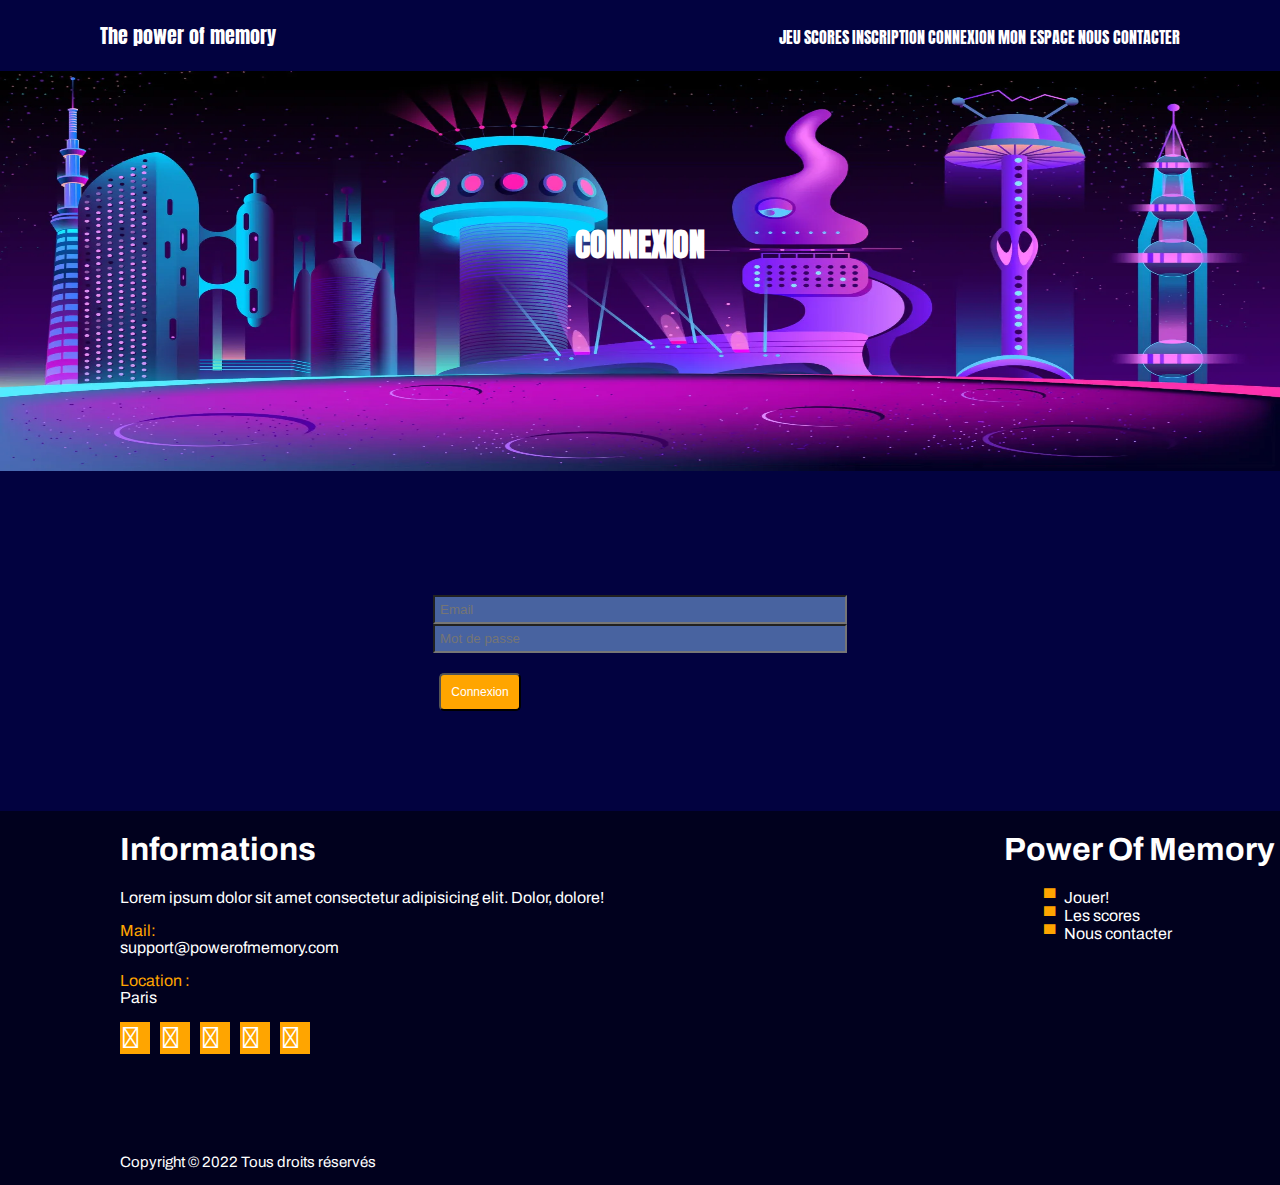
<file: connexion.html>
<!DOCTYPE html>
<html lang="fr">

<head>
    <meta charset="UTF-8">
    <meta http-equiv="X-UA-Compatible" content="IE=edge">
    <meta name="viewport" content="width=device-width, initial-scale=1.0">

    <link rel="stylesheet" href="https://cdn.jsdelivr.net/npm/@fortawesome/fontawesome-free@6.1.1/css/all.min.css" integrity="sha384-DyZ88mC6Up2uqS4h/KRgHuoeGwBcD4Ng9SiP4dIRy0EXTlnuz47vAwmeGwVChigm" crossorigin="anonymous"/>
    <link rel = "stylesheet" href="connexion.css">


    <!-- importation font family "Anton"-->
    <link rel="preconnect" href="https://fonts.googleapis.com"> 
    <link rel="preconnect" href="https://fonts.gstatic.com" crossorigin> 
    <link href="https://fonts.googleapis.com/css2?family=Anton&display=swap" rel="stylesheet">

    <!-- ilmportation font family "Archivo"-->
    <link rel="preconnect" href="https://fonts.googleapis.com"> 
    <link rel="preconnect" href="https://fonts.gstatic.com" crossorigin> 
    <link href="https://fonts.googleapis.com/css2?family=Archivo:wght@300&display=swap" rel="stylesheet">

    <!-- importation icones-->
    <link rel="stylesheet" href="https://cdnjs.cloudflare.com/ajax/libs/font-awesome/6.2.0/css/all.min.css" integrity="sha512-xh6O/CkQoPOWDdYTDqeRdPCVd1SpvCA9XXcUnZS2FmJNp1coAFzvtCN9BmamE+4aHK8yyUHUSCcJHgXloTyT2A==" crossorigin="anonymous" referrerpolicy="no-referrer" />


    <link rel="stylesheet" href="https://cdnjs.cloudflare.com/ajax/libs/font-awesome/5.13.1/css/all.min.css"/>
    
    <title>Document</title>
</head>

<body>
<body class = "body2">
<header>
    <nav>
        <p class="power"><a href="doc.html" class="connexion"> The power of memory</a></p>
        <p class = "pad"><a href="jeu.html" class="connexion"> JEU</a></p>
        <p><a href="scores.html" class="connexion"> SCORES</a></p>
        <p><a href="inscription.html" class = "connexion"> INSCRIPTION </a></p>
        <p><a href="connexion.html"  class="connexion"> CONNEXION</a></p>
        <p><a href="myaccount.html" class="connexion"> MON ESPACE </a></p>
        <p class="pad1"><a href="contact.html" class="connexion">NOUS CONTACTER</a></p>
    </nav>
</header>

<div class="inscription">
    <img src="Images/Background/img connexion.webp" alt="contact" class="img_contact">
    <div class="text1">
        <h1>CONNEXION</h1>
    </div>
</div>

<section>
    <div class="formConnexion">
        <form>
            <label for="email">
                <input type="email" id="email" placeholder="Email" class="formConnexion1">
            </label>
        </form>
        <form>
            <label for="password">
                <input type="password" id="password" placeholder="Mot de passe" class="formConnexion2">
            </label>
        </form>
        <button type="submit" class="buttonConnexion">Connexion</button>
</section>

<footer>
    <div class="footer1">
        <h1>Informations</h1>
        <p>Lorem ipsum dolor sit amet consectetur adipisicing elit. Dolor, dolore!</p>
        <p> <div class="orange"> Mail: </div> support@powerofmemory.com</p>
        <p><div class="orange">Location : </div> Paris</p>
            
<div class="icones">
    <div class="icone1">
        <i class="fa-brands fa-facebook"></i>
    </div>
    <div class="icone2">
        <i class="fa-brands fa-twitter"></i>
    </div>
    <div class="icone3">
        <i class="fa-brands fa-google"></i>
    </div>
    <div class="icone4">
        <i class="fa-brands fa-pinterest"></i>
    </div>
    <div class="icone5">
        <i class="fa-brands fa-instagram"></i>
    </div>
</div>

<p class="copyright">Copyright © 2022 Tous droits réservés</p>
</div>
<div class="footer2">
    <h1>Power Of Memory</h1>
    <ul>
        <li>Jouer!</li>
        <li>Les scores</li>
        <li>Nous contacter</li>
        </ul>
</div>
</footer>
</body>
</html>
</file>
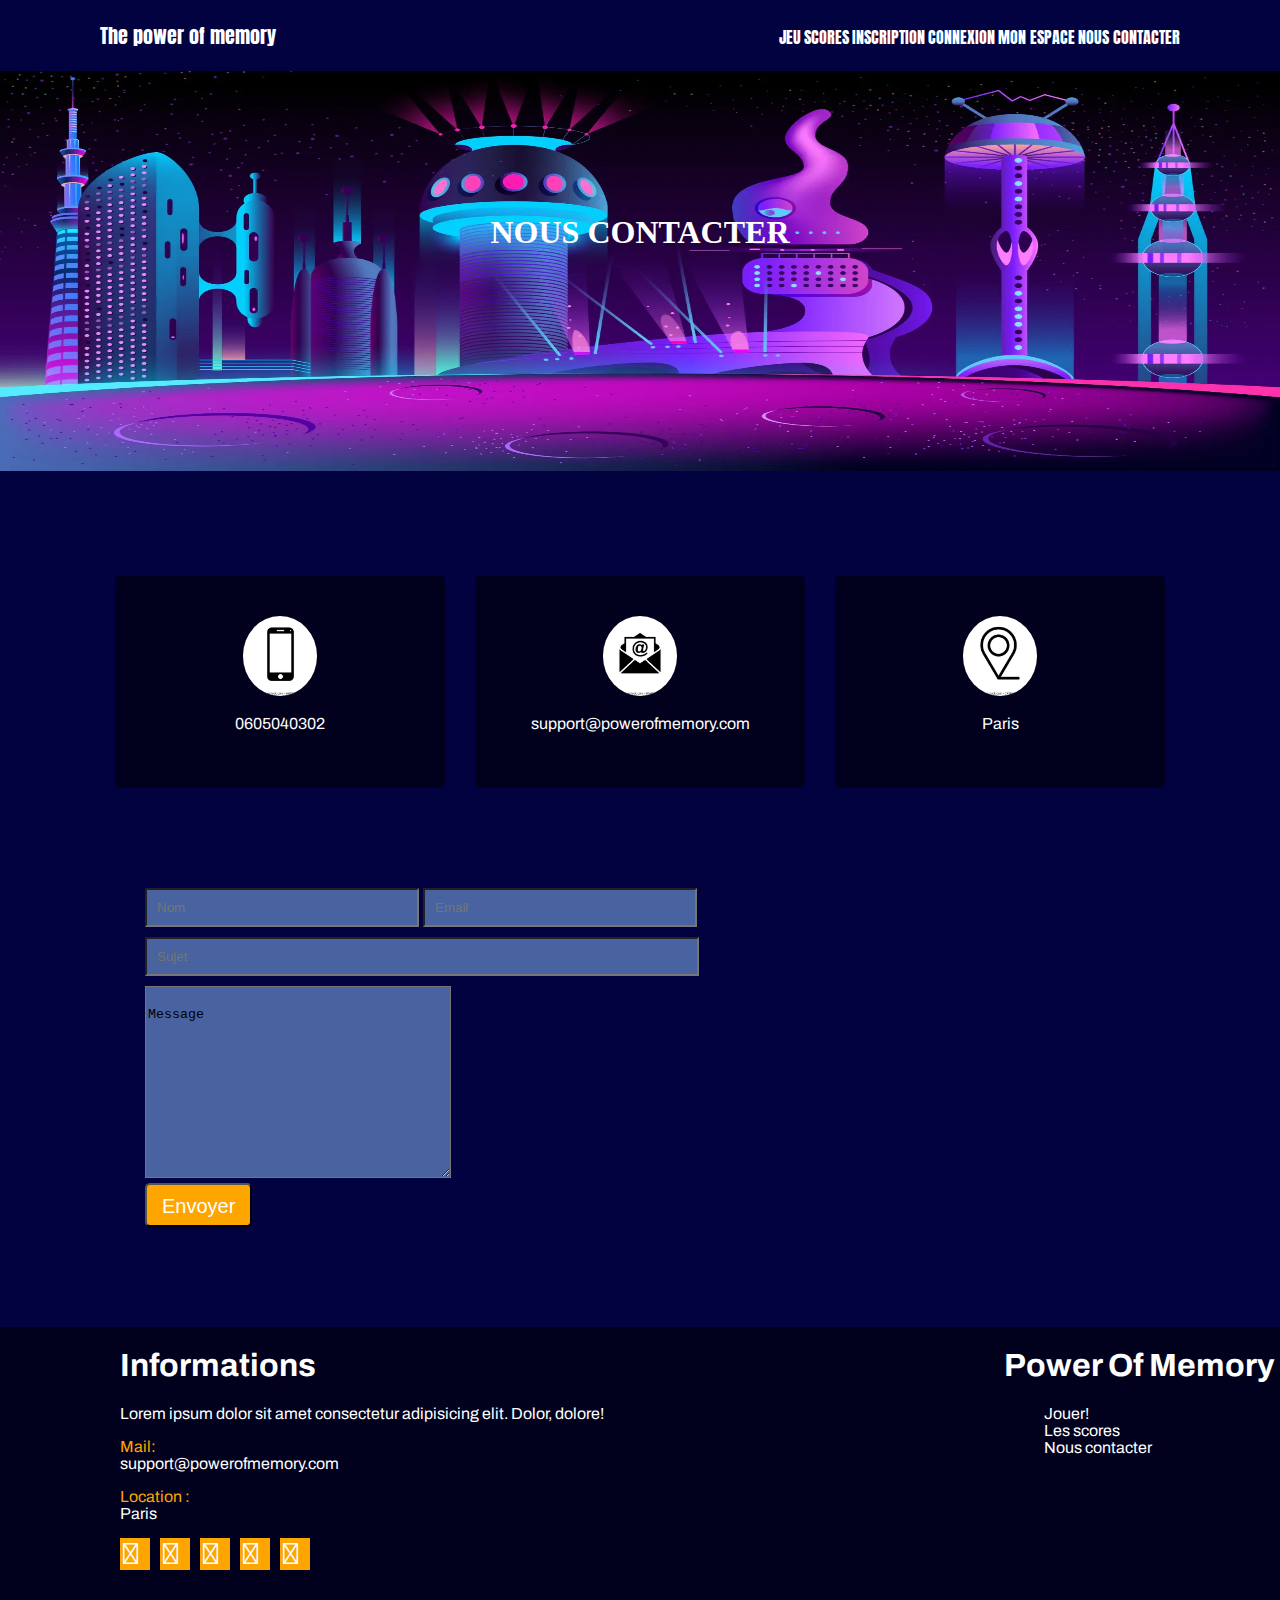
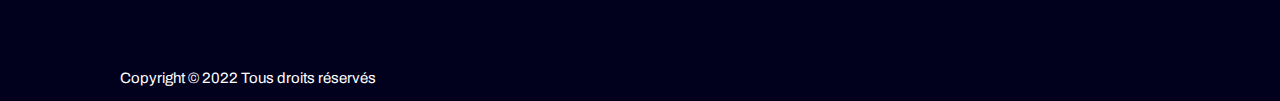
<file: contact.html>
<!DOCTYPE html>
<html lang="fr">

<head>
    <meta charset="UTF-8">
    <meta http-equiv="X-UA-Compatible" content="IE=edge">
    <meta name="viewport" content="width=device-width, initial-scale=1.0">

    <link rel="stylesheet" href="https://cdn.jsdelivr.net/npm/@fortawesome/fontawesome-free@6.1.1/css/all.min.css" integrity="sha384-DyZ88mC6Up2uqS4h/KRgHuoeGwBcD4Ng9SiP4dIRy0EXTlnuz47vAwmeGwVChigm" crossorigin="anonymous"/>
    <link rel = "stylesheet" href="contact.css">


    <!-- importation font family "Anton"-->
    <link rel="preconnect" href="https://fonts.googleapis.com"> 
    <link rel="preconnect" href="https://fonts.gstatic.com" crossorigin> 
    <link href="https://fonts.googleapis.com/css2?family=Anton&display=swap" rel="stylesheet">

    <!-- ilmportation font family "Archivo"-->
    <link rel="preconnect" href="https://fonts.googleapis.com"> 
    <link rel="preconnect" href="https://fonts.gstatic.com" crossorigin> 
    <link href="https://fonts.googleapis.com/css2?family=Archivo:wght@300&display=swap" rel="stylesheet">

    <!-- importation icones-->
    <link rel="stylesheet" href="https://cdnjs.cloudflare.com/ajax/libs/font-awesome/6.2.0/css/all.min.css" integrity="sha512-xh6O/CkQoPOWDdYTDqeRdPCVd1SpvCA9XXcUnZS2FmJNp1coAFzvtCN9BmamE+4aHK8yyUHUSCcJHgXloTyT2A==" crossorigin="anonymous" referrerpolicy="no-referrer" />


    <link rel="stylesheet" href="https://cdnjs.cloudflare.com/ajax/libs/font-awesome/5.13.1/css/all.min.css"/>
    
    <title>Document</title>
</head>

<body>
<body class = "body2">
<header>
    <nav>
        <p class="power"><a href="doc.html" class="connexion"> The power of memory</a></p>
        <p class = "pad"><a href="jeu.html" class="connexion"> JEU</a></p>
        <p><a href="scores.html" class="connexion"> SCORES</a></p>
        <p><a href="inscription.html" class = "connexion"> INSCRIPTION </a></p>
        <p><a href="connexion.html"  class="connexion"> CONNEXION</a></p>
        <p><a href="myaccount.html" class="connexion"> MON ESPACE </a></p>
        <p class="pad1"><a href="contact.html" class="connexion">NOUS CONTACTER</a></p>
    </nav>
</header>

<div class="contact">
    <img src="Images/Background/img connexion.webp" alt="contact" class="img_contact">
    <div class="text">
        <h1>NOUS CONTACTER</h1>
    </div>
</div>



<section class="section6">
    <div class="card4">
        <box-icon type='solid' name='coffee-bean'></box-icon>
        <img src="Images/Logo/logo phone.jpeg" class="radius">
        <p>0605040302</p>
    </div>
    <div class="card5">
        <img src="Images/Logo/logo email.jpeg" class="radius">
        <p>support@powerofmemory.com</p>
    </div>
    <div class="card6">
        <img src="Images/Logo/logo localisation.jpeg"class="radius">
        <p>Paris</p>
    </div>
</section>

<div class="formContact">
    <form>
        <label for="nom">
            <input type="text" id="nom" placeholder="Nom" class="form1">
        </label>
        <label for="email">
            <input type="email" id="email" placeholder="Email" class="form1">
        </label>
    </form>
    <form>
        <label for="sujet">
            <input type="text" id="sujet" placeholder="Sujet"  class="form2">
        </label>
    </form>
    <textarea id="message" name="story"rows="10" cols="45" class="form3">Message</textarea>
</div>
<button type="submit" class="buttonContact">Envoyer</button>

<footer>
    <div class="footer1">
        <h1>Informations</h1>
        <p>Lorem ipsum dolor sit amet consectetur adipisicing elit. Dolor, dolore!</p>
        <p> <div class="orange"> Mail: </div> support@powerofmemory.com</p>
        <p><div class="orange">Location : </div> Paris</p>
            
<div class="icones">
    <div class="icone1">
        <i class="fa-brands fa-facebook"></i>
    </div>
    <div class="icone2">
        <i class="fa-brands fa-twitter"></i>
    </div>
    <div class="icone3">
        <i class="fa-brands fa-google"></i>
    </div>
    <div class="icone4">
        <i class="fa-brands fa-pinterest"></i>
    </div>
    <div class="icone5">
        <i class="fa-brands fa-instagram"></i>
    </div>
</div>

<p class="copyright">Copyright © 2022 Tous droits réservés</p>
</div>
<div class="footer2">
    <h1>Power Of Memory</h1>
    <ul>
        <li>Jouer!</li>
        <li>Les scores</li>
        <li>Nous contacter</li>
        </ul>
</div>
</footer>
</body>
</html>
</file>
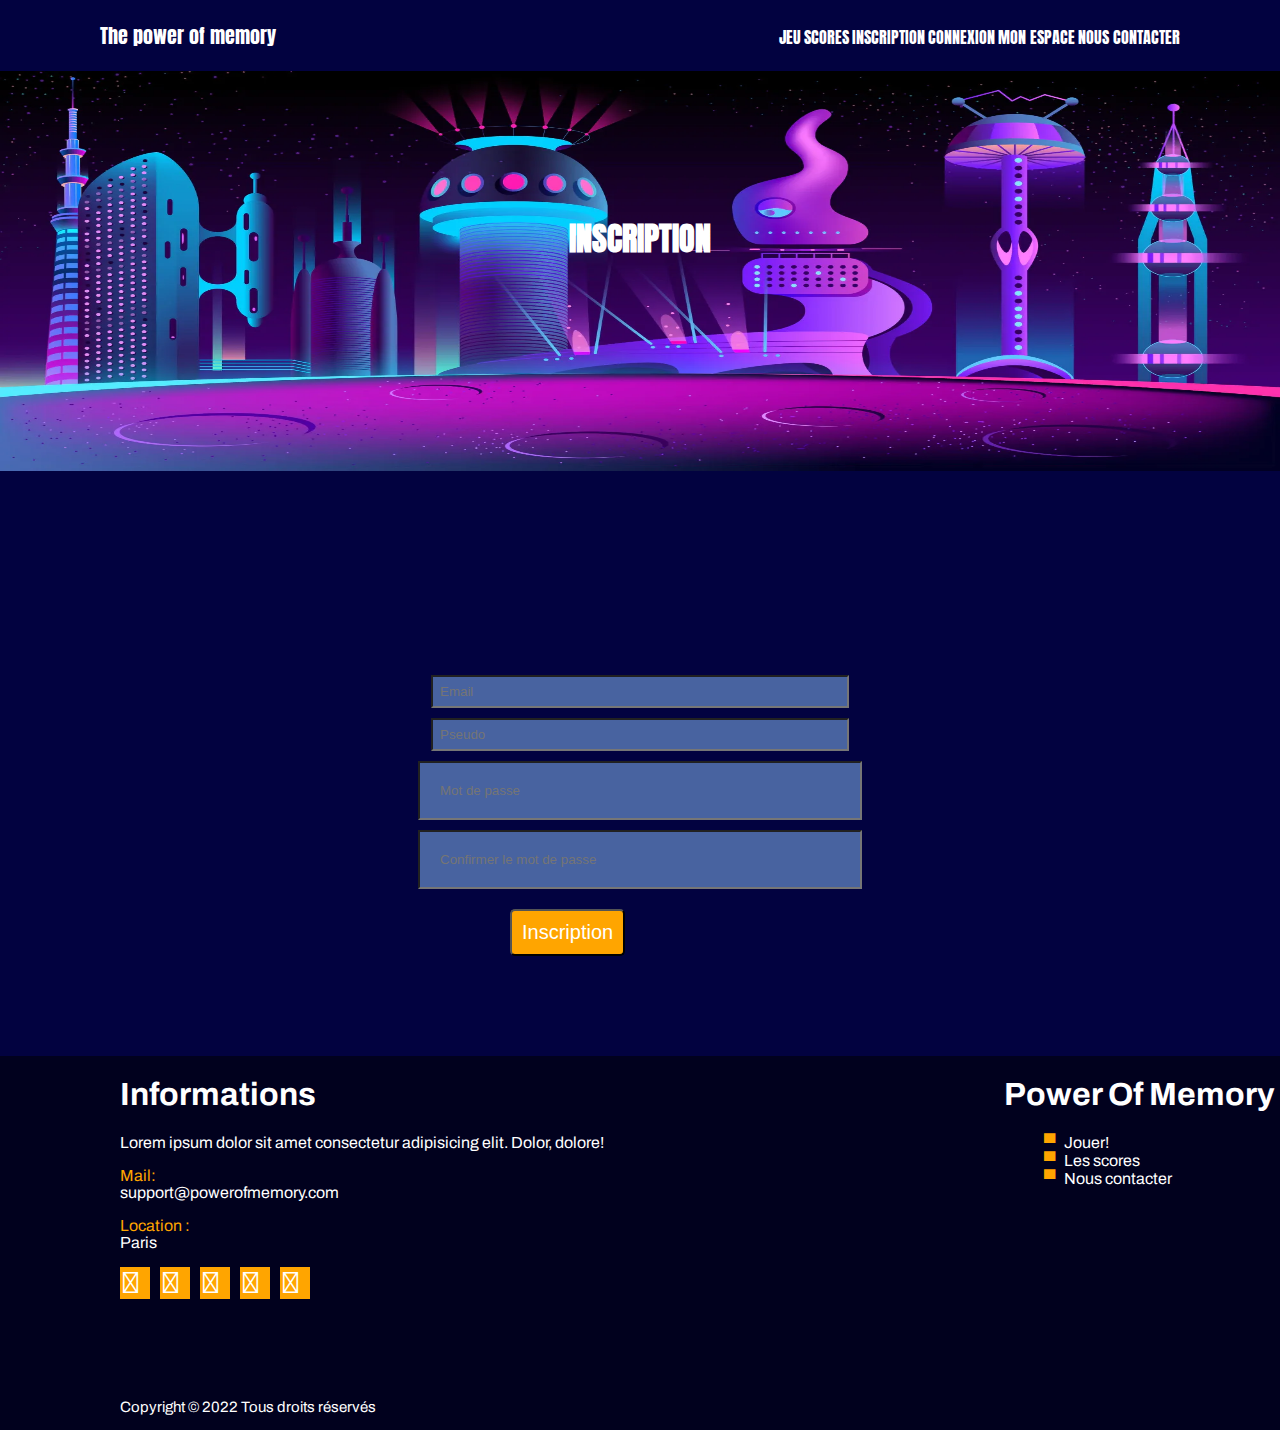
<file: inscription.html>
<!DOCTYPE html>
<html lang="fr">

<head>
    <meta charset="UTF-8">
    <meta http-equiv="X-UA-Compatible" content="IE=edge">
    <meta name="viewport" content="width=device-width, initial-scale=1.0">

    <link rel="stylesheet" href="https://cdn.jsdelivr.net/npm/@fortawesome/fontawesome-free@6.1.1/css/all.min.css" integrity="sha384-DyZ88mC6Up2uqS4h/KRgHuoeGwBcD4Ng9SiP4dIRy0EXTlnuz47vAwmeGwVChigm" crossorigin="anonymous"/>
    <link rel = "stylesheet" href="inscription.css">


    <!-- importation font family "Anton"-->
    <link rel="preconnect" href="https://fonts.googleapis.com"> 
    <link rel="preconnect" href="https://fonts.gstatic.com" crossorigin> 
    <link href="https://fonts.googleapis.com/css2?family=Anton&display=swap" rel="stylesheet">

    <!-- ilmportation font family "Archivo"-->
    <link rel="preconnect" href="https://fonts.googleapis.com"> 
    <link rel="preconnect" href="https://fonts.gstatic.com" crossorigin> 
    <link href="https://fonts.googleapis.com/css2?family=Archivo:wght@300&display=swap" rel="stylesheet">

    <!-- importation icones-->
    <link rel="stylesheet" href="https://cdnjs.cloudflare.com/ajax/libs/font-awesome/6.2.0/css/all.min.css" integrity="sha512-xh6O/CkQoPOWDdYTDqeRdPCVd1SpvCA9XXcUnZS2FmJNp1coAFzvtCN9BmamE+4aHK8yyUHUSCcJHgXloTyT2A==" crossorigin="anonymous" referrerpolicy="no-referrer" />


    <link rel="stylesheet" href="https://cdnjs.cloudflare.com/ajax/libs/font-awesome/5.13.1/css/all.min.css"/>
    
    <title>Document</title>
</head>

<body>
<body class = "body2">
<header>
    <nav>
        <p class="power"><a href="doc.html" class="connexion"> The power of memory</a></p>
        <p class = "pad"><a href="jeu.html" class="connexion"> JEU</a></p>
        <p><a href="scores.html" class="connexion"> SCORES</a></p>
        <p><a href="inscription.html" class = "connexion"> INSCRIPTION </a></p>
        <p><a href="connexion.html"  class="connexion"> CONNEXION</a></p>
        <p><a href="myaccount.html" class="connexion"> MON ESPACE </a></p>
        <p class="pad1"><a href="contact.html" class="connexion">NOUS CONTACTER</a></p>
    </nav>
</header>


<div class="inscription">
    <img src="Images/Background/img connexion.webp" alt="contact" class="img_contact">
    <div class="text1">
        <h1>INSCRIPTION</h1>
    </div>
</div>

           
<section>
<div class="formInscription">
<form>
    <label for="email">
        <input type="email" id="email" placeholder="Email" class="formInscription1">
    </label>
</form>
<form>
    <label for="pseudo">
        <input type="text" id="pseudo" placeholder="Pseudo" class="formInscription2">
    </label>
</form>
<form>
    <label for="password">
        <input type="password" id="password" placeholder="Mot de passe"  class="formInscription3">
    </label>
</form>
        
<form>
    <label for="password">
        <input type="password" id="password" placeholder="Confirmer le mot de passe"  class="formInscription3">
    </label>
</form>
</div>
    <button type="submit" class="buttonInscription">Inscription</button>
</section>

<footer>
    <div class="footer1">
        <h1>Informations</h1>
        <p>Lorem ipsum dolor sit amet consectetur adipisicing elit. Dolor, dolore!</p>
        <p> <div class="orange"> Mail: </div> support@powerofmemory.com</p>
        <p><div class="orange">Location : </div> Paris</p>
            
<div class="icones">
    <div class="icone1">
        <i class="fa-brands fa-facebook"></i>
    </div>
    <div class="icone2">
        <i class="fa-brands fa-twitter"></i>
    </div>
    <div class="icone3">
        <i class="fa-brands fa-google"></i>
    </div>
    <div class="icone4">
        <i class="fa-brands fa-pinterest"></i>
    </div>
    <div class="icone5">
        <i class="fa-brands fa-instagram"></i>
    </div>
</div>

<p class="copyright">Copyright © 2022 Tous droits réservés</p>
</div>
<div class="footer2">
    <h1>Power Of Memory</h1>
    <ul>
        <li>Jouer!</li>
        <li>Les scores</li>
        <li>Nous contacter</li>
        </ul>
</div>
</footer>
</body>
</html>
</file>
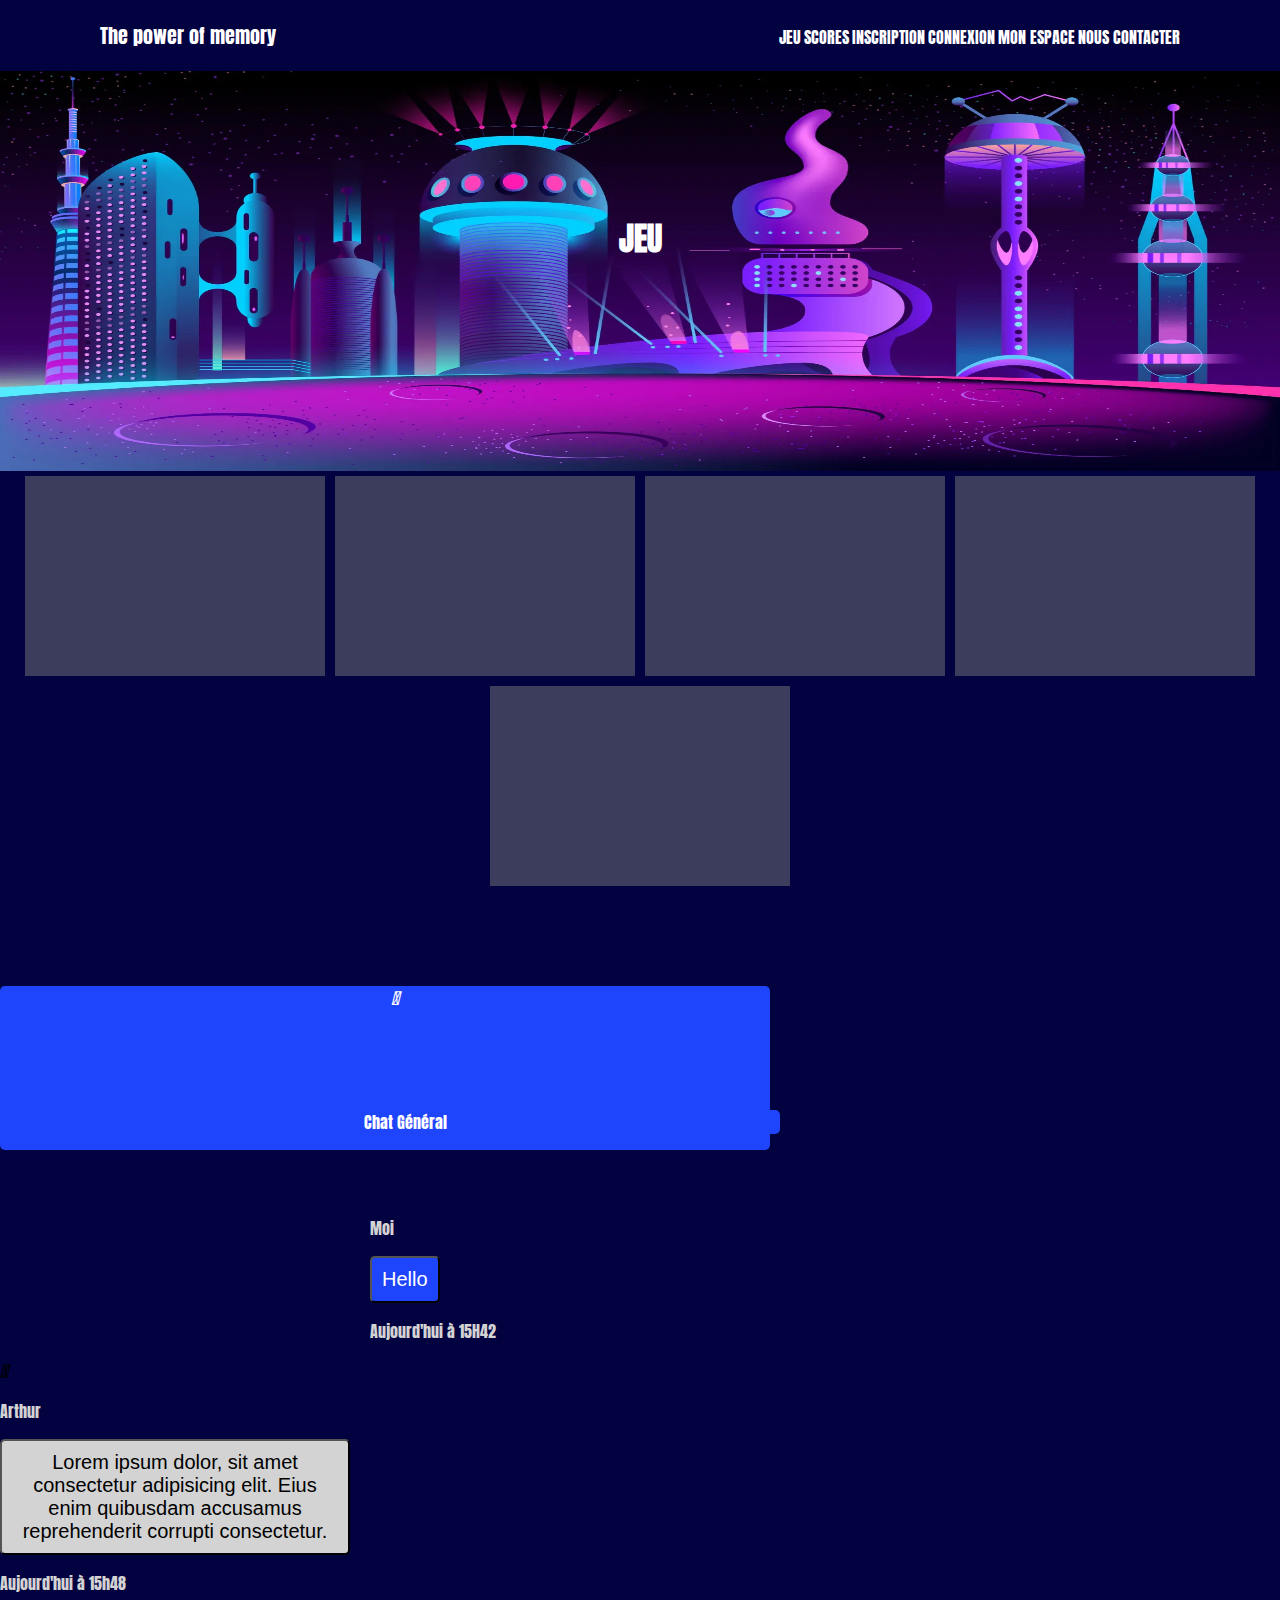
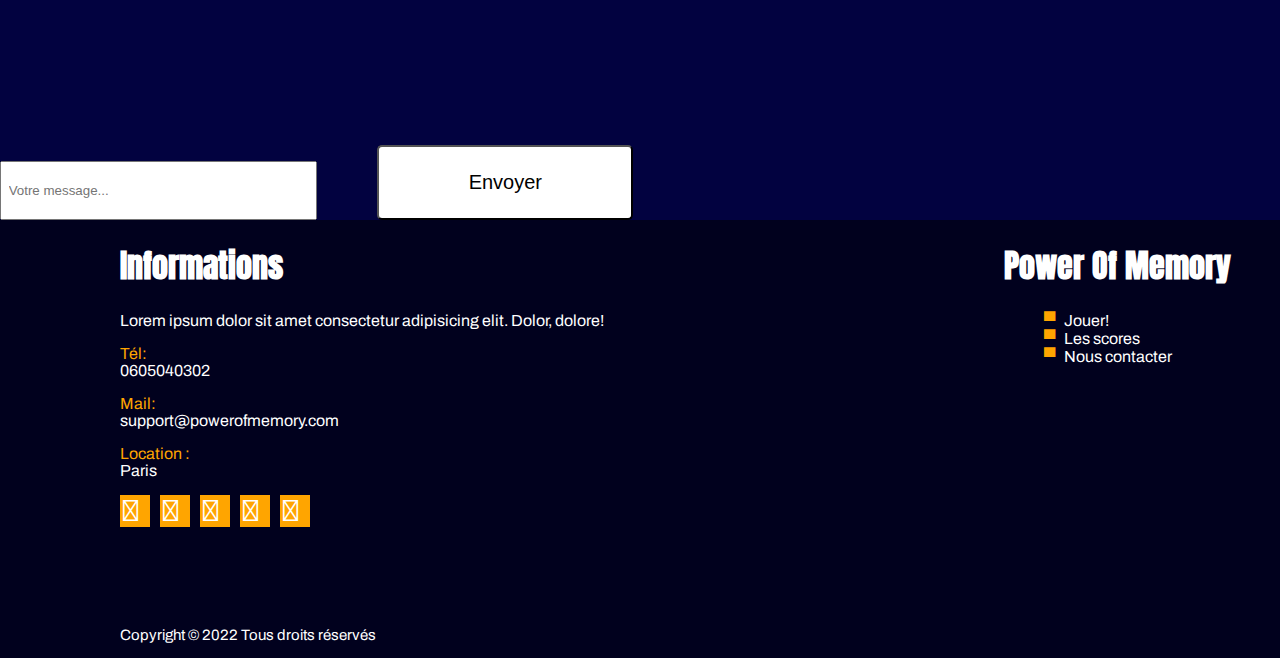
<file: jeu.html>
<!DOCTYPE html>
<html lang="fr">

<head>
    <meta charset="UTF-8">
    <meta http-equiv="X-UA-Compatible" content="IE=edge">
    <meta name="viewport" content="width=device-width, initial-scale=1.0">

    <link rel="stylesheet" href="https://cdn.jsdelivr.net/npm/@fortawesome/fontawesome-free@6.1.1/css/all.min.css" integrity="sha384-DyZ88mC6Up2uqS4h/KRgHuoeGwBcD4Ng9SiP4dIRy0EXTlnuz47vAwmeGwVChigm" crossorigin="anonymous"/>
    <link rel = "stylesheet" href="jeu.css">


    <!-- importation font family "Anton"-->
    <link rel="preconnect" href="https://fonts.googleapis.com"> 
    <link rel="preconnect" href="https://fonts.gstatic.com" crossorigin> 
    <link href="https://fonts.googleapis.com/css2?family=Anton&display=swap" rel="stylesheet">

    <!-- ilmportation font family "Archivo"-->
    <link rel="preconnect" href="https://fonts.googleapis.com"> 
    <link rel="preconnect" href="https://fonts.gstatic.com" crossorigin> 
    <link href="https://fonts.googleapis.com/css2?family=Archivo:wght@300&display=swap" rel="stylesheet">

    <!-- importation icones-->
    <link rel="stylesheet" href="https://cdnjs.cloudflare.com/ajax/libs/font-awesome/6.2.0/css/all.min.css" integrity="sha512-xh6O/CkQoPOWDdYTDqeRdPCVd1SpvCA9XXcUnZS2FmJNp1coAFzvtCN9BmamE+4aHK8yyUHUSCcJHgXloTyT2A==" crossorigin="anonymous" referrerpolicy="no-referrer" />


    <link rel="stylesheet" href="https://cdnjs.cloudflare.com/ajax/libs/font-awesome/5.13.1/css/all.min.css"/>
    
    <title>Document</title>
</head>

<body>
<body class = "body2">
<header>
        <nav>
        <p class="power"><a href="doc.html" class="connexion"> The power of memory</a></p>
        <p class = "pad"><a href="jeu.html" class="connexion"> JEU</a></p>
        <p><a href="scores.html" class="connexion"> SCORES</a></p>
        <p><a href="inscription.html" class = "connexion"> INSCRIPTION </a></p>
        <p><a href="connexion.html"  class="connexion"> CONNEXION</a></p>
        <p><a href="myaccount.html" class="connexion"> MON ESPACE </a></p>
        <p class="pad1"><a href="contact.html" class="connexion">NOUS CONTACTER</a></p>
    </nav>
</header>

<div class="inscription">
    <img src="Images/Background/img connexion.webp" alt="contact" class="img_contact">
    <div class="text1">
        <h1>JEU</h1>
    </div>
</div>

<div class="grille">
    <div class="grid-item"></div>
    <div class="grid-item"></div>
    <div class="grid-item"></div>
    <div class="grid-item"></div>
    <div class="grid-item"></div>
</div>
    
<div class="chat">
    <i class="fa-regular fa-headset" id="chat"></i>
    <p class="chat">Chat Général</p>
</div>

<div class="msgg1">
    <p class="me">Moi</p>
    <button id="hello">Hello</button>
    <p class="me">Aujourd'hui à 15H42</p>
</div>

<i class="fa-regular fa-headset" id="chat1"></i>

<p class="me1">Arthur</p>
<button id="rep">Lorem ipsum dolor, sit amet consectetur adipisicing elit. Eius enim quibusdam accusamus reprehenderit corrupti consectetur.</button>
<p class="me1">Aujourd'hui à 15h48</p>

<div class="msg">
<form>
    <label for="message">
        <input type="text" id="message" placeholder="Votre message...">
    </label>    
</form>
<button type="submit" id="envoyer">Envoyer</button>
</div>


<footer>
    <div class="footer1">
        <h1>Informations</h1>
        <p>Lorem ipsum dolor sit amet consectetur adipisicing elit. Dolor, dolore!</p>
        <p><div class="orange"> Tél: </div> 0605040302 </p>
        <p> <div class="orange"> Mail: </div> support@powerofmemory.com</p>
        <p><div class="orange">Location : </div> Paris</p>

<div class="icones">
    <div class="icone1">
        <i class="fa-brands fa-facebook"></i>
    </div>
    <div class="icone2">
        <i class="fa-brands fa-twitter"></i>
    </div>
    <div class="icone3">
        <i class="fa-brands fa-google"></i>
    </div>
    <div class="icone4">
        <i class="fa-brands fa-pinterest"></i>
    </div>
    <div class="icone5">
        <i class="fa-brands fa-instagram"></i>
    </div>
</div>

<p class="copyright">Copyright © 2022 Tous droits réservés</p>
</div>
<div class="footer2">
    <h1>Power Of Memory</h1>
    <ul>
        <li>Jouer!</li>
        <li>Les scores</li>
        <li>Nous contacter</li>
    </ul>
</div>
</footer>
</body>
</html>
</file>
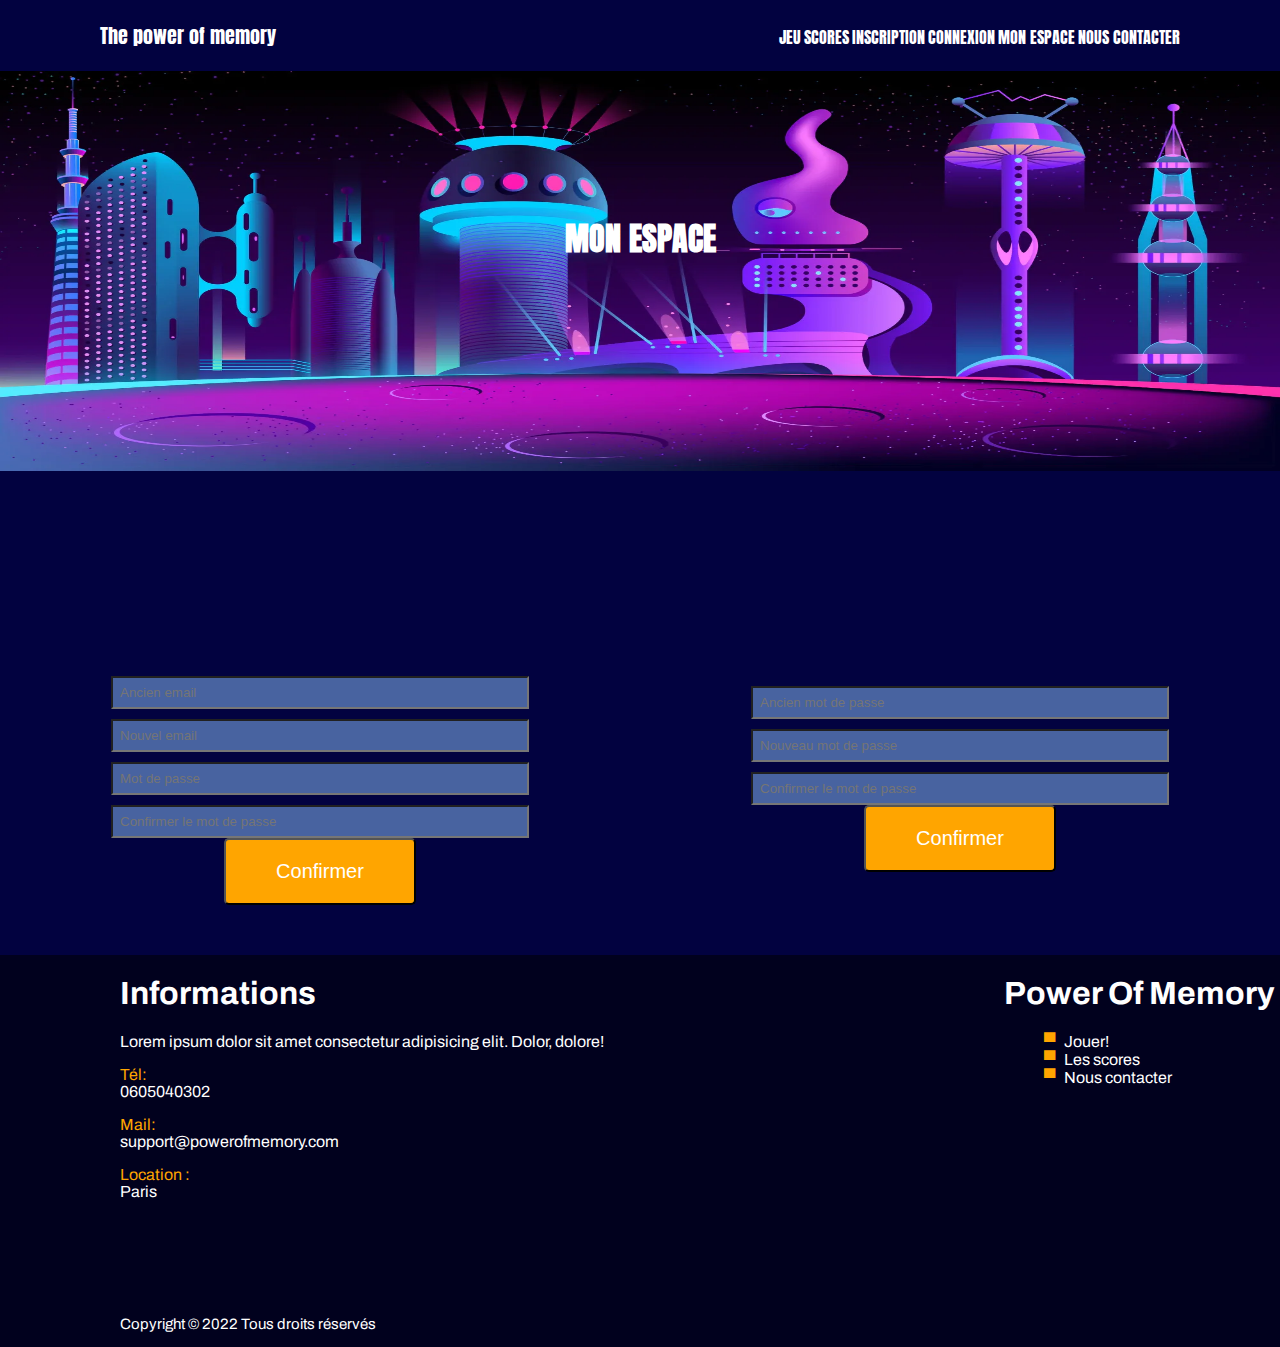
<file: myaccount.html>
<!DOCTYPE html>
<html lang="fr">
<head>
    <meta charset="UTF-8">
    <meta http-equiv="X-UA-Compatible" content="IE=edge">
    <meta name="viewport" content="width=device-width, initial-scale=1.0">

    <link rel="stylesheet" href="https://cdn.jsdelivr.net/npm/@fortawesome/fontawesome-free@6.1.1/css/all.min.css" integrity="sha384-DyZ88mC6Up2uqS4h/KRgHuoeGwBcD4Ng9SiP4dIRy0EXTlnuz47vAwmeGwVChigm" crossorigin="anonymous"/>
   
   
    <link rel = "stylesheet" href="myaccount.css">


    <!-- importation font family "Anton"-->
    <link rel="preconnect" href="https://fonts.googleapis.com"> 
<link rel="preconnect" href="https://fonts.gstatic.com" crossorigin> 
<link href="https://fonts.googleapis.com/css2?family=Anton&display=swap" rel="stylesheet">

<!-- ilmportation font family "Archivo"-->

<link rel="preconnect" href="https://fonts.googleapis.com"> 
<link rel="preconnect" href="https://fonts.gstatic.com" crossorigin> 
<link href="https://fonts.googleapis.com/css2?family=Archivo:wght@300&display=swap" rel="stylesheet">

<!-- importation icones-->
<link rel="stylesheet" href="https://cdnjs.cloudflare.com/ajax/libs/font-awesome/6.2.0/css/all.min.css" integrity="sha512-xh6O/CkQoPOWDdYTDqeRdPCVd1SpvCA9XXcUnZS2FmJNp1coAFzvtCN9BmamE+4aHK8yyUHUSCcJHgXloTyT2A==" crossorigin="anonymous" referrerpolicy="no-referrer" />


<!-- importation icones-->
<link rel="stylesheet" href="https://use.fontawesome.com/releases/v5.8.1/css/all.css" integrity="sha384-50oBUHEmvpQ+1lW4y57PTFmhCaXp0ML5d60M1M7uH2+nqUivzIebhndOJK28anvf" crossorigin="anonymous">

    <title>Myaccount</title>
</head>
<body class = "body2">
        <header>
            <nav>
                <p class="power"><a href="doc.html" class="connexion"> The power of memory</a></p>
                <p class = "pad"><a href="jeu.html" class="connexion"> JEU</a></p>
                <p><a href="scores.html" class="connexion"> SCORES</a></p>
                <p><a href="inscription.html" class = "connexion"> INSCRIPTION </a></p>
                <p><a href="connexion.html"  class="connexion"> CONNEXION</a></p>
                <p><a href="myaccount.html" class="connexion"> MON ESPACE </a></p>
                <p class="pad1"><a href="contact.html" class="connexion">NOUS CONTACTER</a></p>
                </nav>
            </header>
            <div class="inscription">
                <img src="Images/Background/img connexion.webp" alt="contact" class="img_contact">
                <div class="text1">
                    <h1>MON ESPACE</h1>
                </div>
            </div>
        <div class="champ_modif">   
            <div class="formInscription">
                <form>
                    <label for="email">
                    <input type="email" id="email" placeholder="Ancien email" class="formInscription1">
                    </label>
    
                </form>

                <form>
                    <label for="confirm_e">
                        <input type="text" id="confirm_e" placeholder="Nouvel email" class="formInscription2">
                    </label>
                </form>
                
    
                <form>
                    <label for="password">
                        <input type="password" id="password" placeholder="Mot de passe"  class="formInscription3">
                    </label>
                </form>
    
                <form>
                    <label for="password_conf">
                        <input type="password" id="password" placeholder="Confirmer le mot de passe"  class="formInscription3">
                    </label>
                </form>
                <button type="submit" class="buttonConfirm">Confirmer</button>
            </div>
            
            
            <div class="formInscription">
                <form>
                    <label for="password">
                        <input type="password" id="password" placeholder="Ancien mot de passe"  class="formInscription3">
                    </label>
                </form>
                <form>
                    <label for="password">
                        <input type="password" id="password" placeholder="Nouveau mot de passe"  class="formInscription3">
                    </label>
                </form>

                <form>
                    <label for="password">
                        <input type="password" id="password" placeholder="Confirmer le mot de passe"  class="formInscription3">
                    </label>
                </form>
                <button type="submit" class="buttonConfirm">Confirmer</button>
            </div>
        </div>
    </body>
    <footer>

    <div class="footer1">
    <h1>Informations</h1>
    <p>Lorem ipsum dolor sit amet consectetur adipisicing elit. Dolor, dolore!</p>

    <p><div class="orange"> Tél: </div> 0605040302 </p>
    <p> <div class="orange"> Mail: </div> support@powerofmemory.com</p>
    <p><div class="orange">Location : </div> Paris</p>

    <div class="icones">
        <i class="fa-brands fa-facebook"></i>
        <i class="fa-brands fa-twitter"></i>
        <i class="fa-brands fa-google"></i>
        <i class="fa-brands fa-pinterest"></i>
        <i class="fa-brands fa-instagram"></i>
    </div>

    <p class="copyright">Copyright © 2022 Tous droits réservés</p>

    </div>

    <div class="footer2">
    <h1>Power Of Memory</h1>
    <ul>
        <li>Jouer!</li>
        <li>Les scores</li>
        <li>Nous contacter</li>
    </ul>


    </div>


</footer>


</body>

</html>
</file>
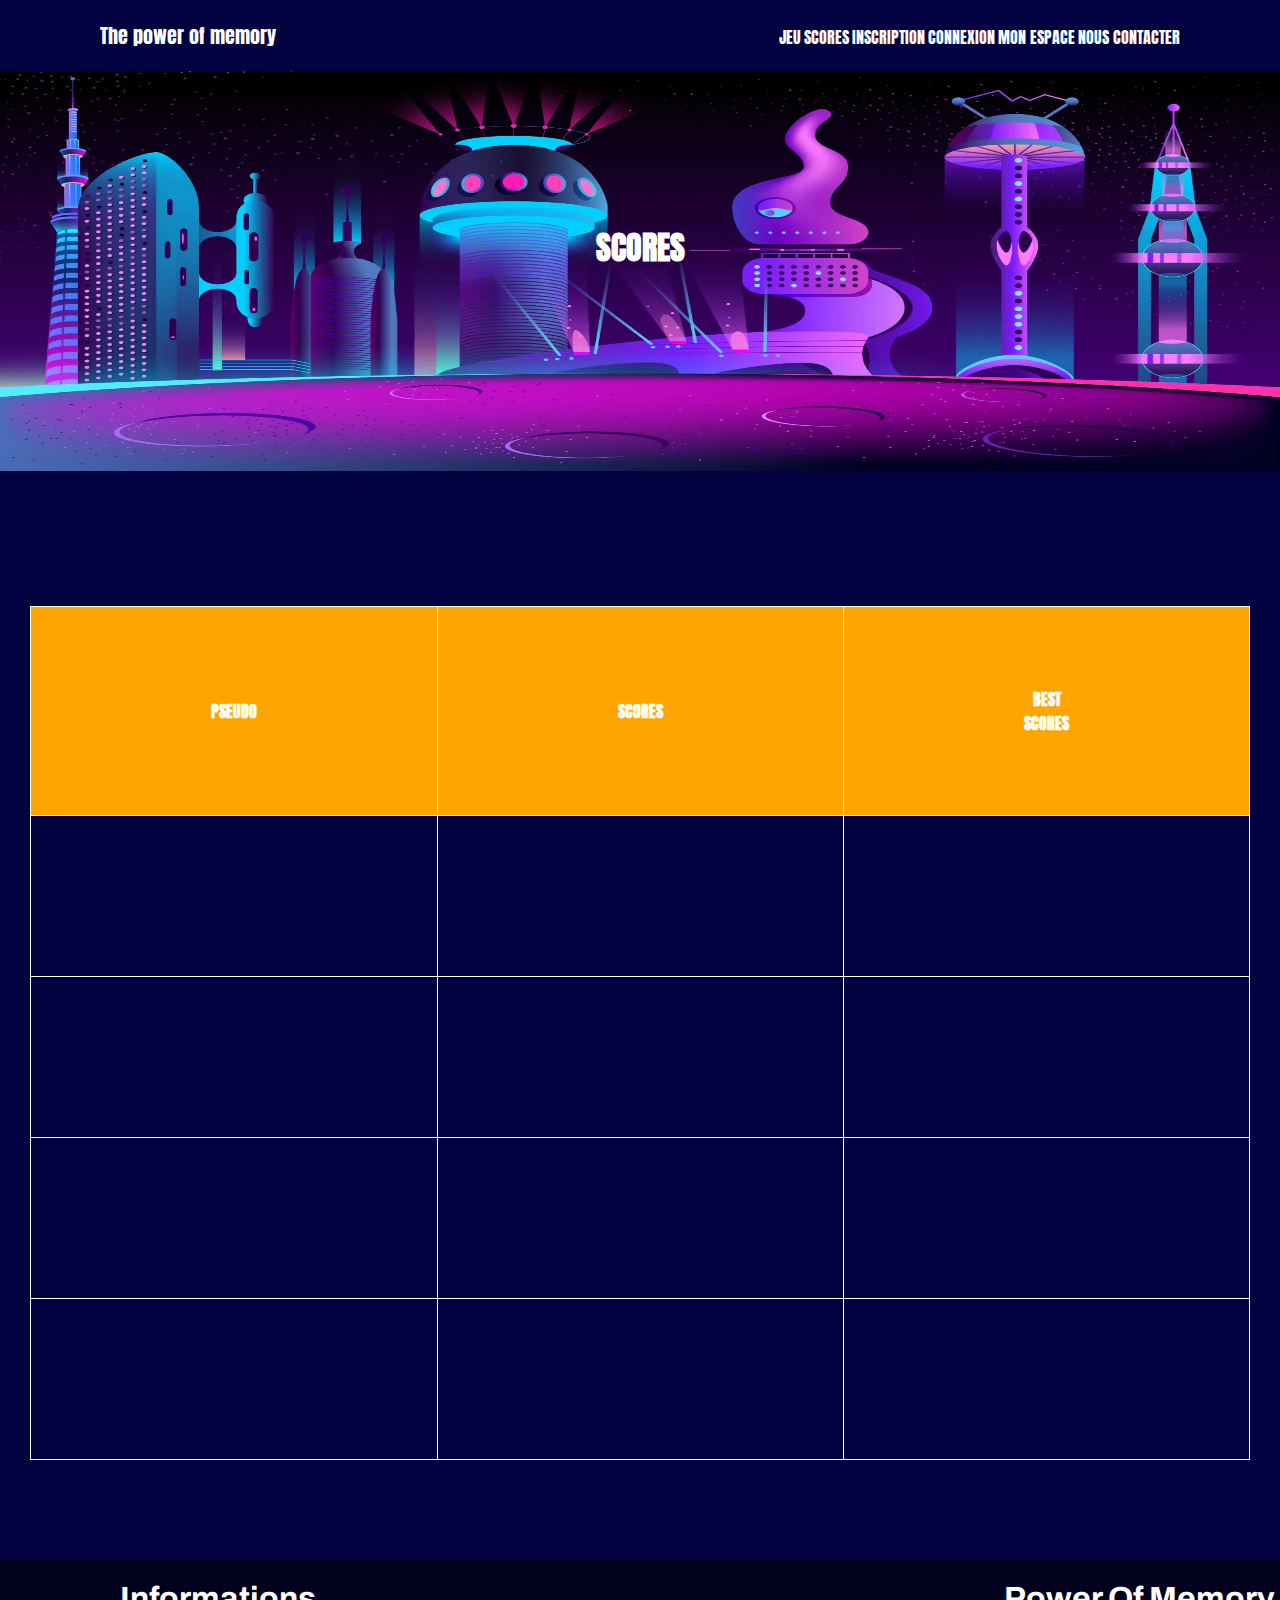
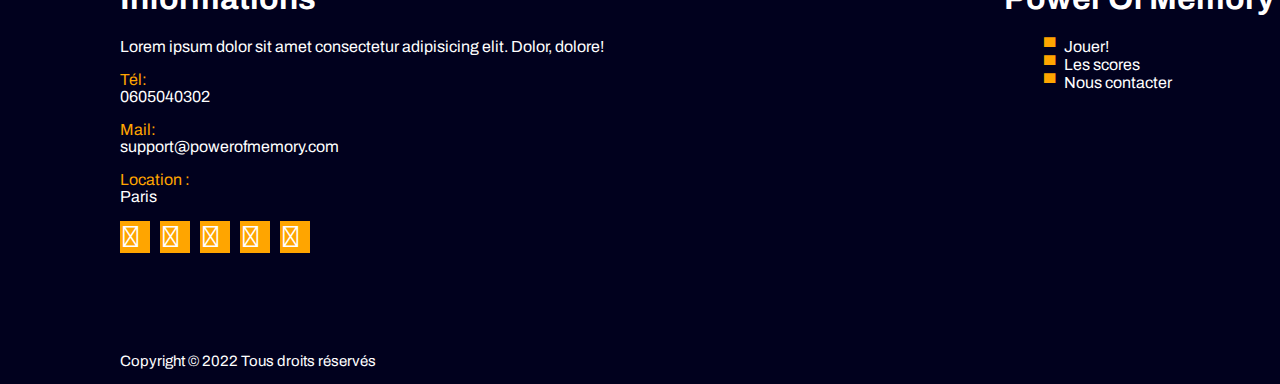
<file: scores.html>
<!DOCTYPE html>
<html lang="fr">

<head>
    <meta charset="UTF-8">
    <meta http-equiv="X-UA-Compatible" content="IE=edge">
    <meta name="viewport" content="width=device-width, initial-scale=1.0">

    <link rel="stylesheet" href="https://cdn.jsdelivr.net/npm/@fortawesome/fontawesome-free@6.1.1/css/all.min.css" integrity="sha384-DyZ88mC6Up2uqS4h/KRgHuoeGwBcD4Ng9SiP4dIRy0EXTlnuz47vAwmeGwVChigm" crossorigin="anonymous"/>
    <link rel = "stylesheet" href="scores.css">


    <!-- importation font family "Anton"-->
    <link rel="preconnect" href="https://fonts.googleapis.com"> 
    <link rel="preconnect" href="https://fonts.gstatic.com" crossorigin> 
    <link href="https://fonts.googleapis.com/css2?family=Anton&display=swap" rel="stylesheet">

    <!-- ilmportation font family "Archivo"-->
    <link rel="preconnect" href="https://fonts.googleapis.com"> 
    <link rel="preconnect" href="https://fonts.gstatic.com" crossorigin> 
    <link href="https://fonts.googleapis.com/css2?family=Archivo:wght@300&display=swap" rel="stylesheet">

    <!-- importation icones-->
    <link rel="stylesheet" href="https://cdnjs.cloudflare.com/ajax/libs/font-awesome/6.2.0/css/all.min.css" integrity="sha512-xh6O/CkQoPOWDdYTDqeRdPCVd1SpvCA9XXcUnZS2FmJNp1coAFzvtCN9BmamE+4aHK8yyUHUSCcJHgXloTyT2A==" crossorigin="anonymous" referrerpolicy="no-referrer" />


    <link rel="stylesheet" href="https://cdnjs.cloudflare.com/ajax/libs/font-awesome/5.13.1/css/all.min.css"/>
    
    <title>Document</title>
</head>

<body>
<body class = "body2">
<header>
    <nav>
        <p class="power"><a href="doc.html" class="connexion"> The power of memory</a></p>
        <p class = "pad"><a href="jeu.html" class="connexion"> JEU</a></p>
        <p><a href="scores.html" class="connexion"> SCORES</a></p>
        <p><a href="inscription.html" class = "connexion"> INSCRIPTION </a></p>
        <p><a href="connexion.html"  class="connexion"> CONNEXION</a></p>
        <p><a href="myaccount.html" class="connexion"> MON ESPACE </a></p>
        <p class="pad1"><a href="contact.html" class="connexion">NOUS CONTACTER</a></p>    
    </nav>
</header>

<div class="inscription">
    <img src="Images/Background/img connexion.webp" alt="contact" class="img_contact">
    <div class="text1">
        <h1>SCORES</h1>
    </div>
</div>
        
<div class="TableEntier">
    <table class="table-style">
        <thead>
            <tr>
                <th>PSEUDO</th>
                <th>SCORES</th>
                <th>BEST SCORES</th>
            </tr>
        </thead>
        <tbody>
            <tr id="tr1">
                <td></td>
                <td></td>
                <td></td>
            </tr>
            <tr id="tr2">
                <td></td>
                <td></td>
                <td></td>
            </tr>
            <tr id="tr3">
                <td></td>
                <td></td>
                <td></td>
            </tr>
            <tr id="tr3">
                <td></td>
                <td></td>
                <td></td>
            </tr>
        </tbody>
    </table>
</div>

<footer>
    <div class="footer1">
        <h1>Informations</h1>
        <p>Lorem ipsum dolor sit amet consectetur adipisicing elit. Dolor, dolore!</p>
        <p><div class="orange"> Tél: </div> 0605040302 </p>
        <p> <div class="orange"> Mail: </div> support@powerofmemory.com</p>
        <p><div class="orange">Location : </div> Paris</p>

<div class="icones">
    <div class="icone1">
        <i class="fa-brands fa-facebook"></i>
    </div>
    <div class="icone2">
        <i class="fa-brands fa-twitter"></i>
    </div>
    <div class="icone3">
        <i class="fa-brands fa-google"></i>
    </div>
    <div class="icone4">
        <i class="fa-brands fa-pinterest"></i>
    </div>
    <div class="icone5">
        <i class="fa-brands fa-instagram"></i>
    </div>
</div>

<p class="copyright">Copyright © 2022 Tous droits réservés</p>
</div>
<div class="footer2">
    <h1>Power Of Memory</h1>
    <ul>
        <li>Jouer!</li>
        <li>Les scores</li>
        <li>Nous contacter</li>
    </ul>
</div>
</footer>
</body>
</html>
</file>
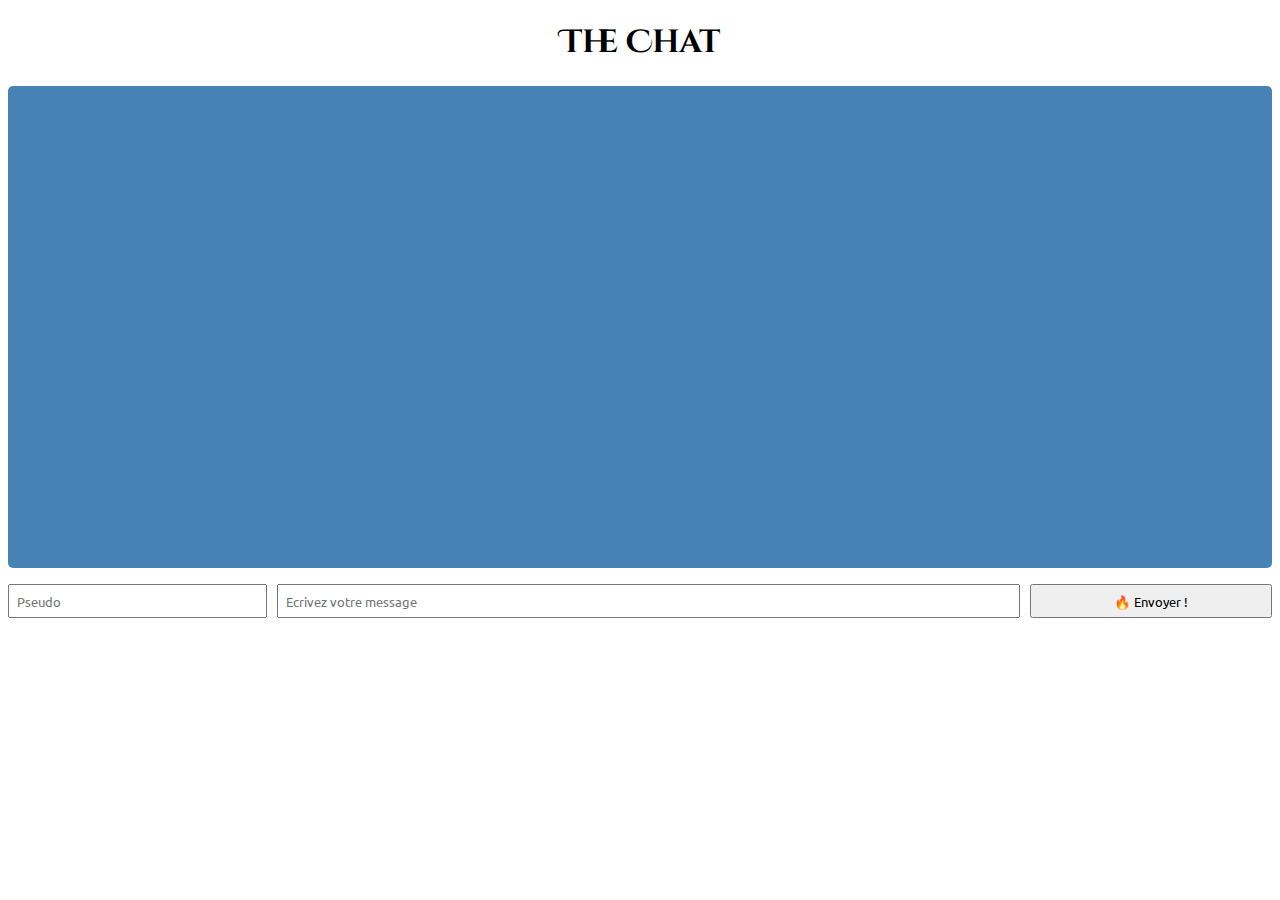
<file: messagerie/messagerie2.html>
<!DOCTYPE html>
<html lang="en">
<head>
  <meta charset="UTF-8">
  <title>Notre super chat !</title>
  <link rel="stylesheet" href="messagerie.css">
</head>
<body>
  <header>
    <h1>The Chat</h1>
  </header>
  
  <section class="chat">
    <div class="messages">
     
    </div>
    <div class="user-inputs">
      <form action="handler.php" method="POST">
        <input type="text" name="author" id="author" placeholder="Pseudo">
        <input type="text" id="content" name="content" placeholder="Ecrivez votre message">
        <button type="submit">🔥 Envoyer !</button>
      </form>
    </div>
  </section>
  <script src="app.js"></script>
</body>
</html>
</file>
<file: connexion.css>
@import url(https://fonts.googleapis.com/css?family=Roboto:300);



@import url(https://fonts.googleapis.com/css?family=Roboto:300);



body
{
    color: white;
    margin: 0 0 0 0;
    padding: 0 0 0 0;
    font-family: 'Anton', sans-serif;
}

.body2
{
    background-color: #020240;
}

.power
{
    font-size: 20px;
    padding-left: 100px;
}

nav
{
    display : flex;
    flex-direction: row;
    justify-content: space-between;
    color : white;
    width: 100%;
    font-family: 'Anton', sans-serif;
    align-items: baseline; 
}

.connexion
{
    text-decoration: none;
    color: white;
}


.connexion_contact
{
    text-decoration: none;
    color: white;
    padding-right: 100px;
}

.connexion_contact:hover
{
    color:red;
}

.cont
{
    text-decoration: none;
    color: white;
}

.connexion:hover
{
    color: red;
}


.fond
{
    background-image: url("Images/Background/fond_1.jpg");
    background-repeat: no-repeat;
    background-size: cover;
    height: 800px;
    width: 100%;
}

.Bienvenue
{
    text-align: center;
    margin-top : 150px;
    color: white;
    font-size: 70px;
    padding-top: 20px;
    font-family: 'Anton', sans-serif;;
}

.pad
{
    padding-left: 500px;
}

.pad1
{
    padding-right: 100px;
    text-decoration: none;
}

.Bienvenue1
{
    text-align: center;
    color: whitesmoke;
    font-family: 'Archivo', sans-serif;
}

.button
{
    text-align: center;
    font-family: 'Anton', sans-serif;
}

.jouer
{
    font-family: 'Anton', sans-serif;
}

button
{
    background-color: orange;
    color: white;
    font-size: 20px;
    padding: 20px;
    padding-left: 50px;
    padding-right: 50px;
    border-radius: 5px;
}

.section1
{
    background-color: #020240;
    height: 500px;
    width : 100%;
    margin : auto;
}

.section
{
    display: flex;
    justify-content: space-between;
    padding-left: 50px;
    padding-right: 50px;
    margin-top: 100px;
}

.un
{
    display: flex;
    flex-direction: column;
    padding-left: 50px;
    padding-top: 5px;
}

.deux
{
    padding-left: 65px;
}

.number
{
    font-size: 40px;
    color: lightblue;
    padding-right: 20px;
}

.img1
{
    height : 500px;
    width: 600px;
    padding-left: 50px;
}

.img2
{
    height: 500px;
    width : 300px;
}

.img3
{
    height : 500px;
    width: 300px;
    padding-right: 50px;
}

.section2
{
    display: flex;
    justify-content: space-between;
    margin-top: 150px;

}

.section5
{
    display: flex;
    flex-direction: row;
    padding-left: 50px;
    padding-top: 30px;
    padding-bottom: 50px;
}

.lorem
{
    display: flex;
    flex-direction: row;
    margin-top: 2px;
}


.watchdog
{
    height: 500px;
    width: 50%;
    padding-left: 50px;
    margin-top: 100px;
    border-radius: 10px;
}

.conteneur
{
    display: flex;
    flex-direction: row;
    justify-content: space-between;
    flex-wrap: wrap;
    width:100%;
    margin: 10px;
    font-size: 30px; 
}

.I
{
    text-align: center;
    border: 1px solid #13138b;
    width: 40%;
    height: 4em;
    padding-bottom: 30px;
    padding-top: 30px;
    margin-left: 40px;
    background-color: #13138b;
    border-radius: 5px;
    margin-top: 100px;
    color: white;
}

.J
{
    text-align: center;
    border: 1px solid #55c355;
    width: 40%;
    height: 4em;
    padding-bottom: 30px;
    padding-top: 30px;
    margin-right: 20px;
    background-color: #55c355;
    border-radius: 5px;
    margin-top: 100px;
    color: white;
}

.K
{
    text-align: center;
    border: 1px solid #e557e5;
    width: 40%;
    height: 4em;
    padding-bottom: 30px;
    padding-top: 30px;
    margin-left: 40px;
    background-color: #e557e5;
    border-radius: 5px;
    margin-top: 40px;
    color: white;
}

.L
{
    text-align: center;
    border: 1px solid orange;
    width: 40%;
    height: 4em;
    padding-bottom: 30px;
    padding-top: 30px;
    margin-right: 20px;
    background-color: orange;
    border-radius: 5px;
    margin-top: 40px;
    color: white;
}

.section3
{
    display: flex;
    flex-direction: row;
    justify-content: space-between;
}

.part1
{
    display: flex;
    flex-direction: row;
}

.equipe
{
    text-align: center;
    padding-top: 100px;
    font-family: 'Archivo', sans-serif;
}

#fleur
{
    height: 40px;
    width: 40px;
    padding-bottom: 100px;
}

.section4
{
    display: flex;
    flex-direction: row;
    justify-content: space-around;
    margin-bottom: 100px;
}

.card1
{
    text-align: center;
    background-color: #01011e;
    padding: 40px;
    border-radius: 5px;
    font-family: 'Archivo', sans-serif;
}

#per1
{
    border-radius: 50%;
    height: 150px;
    width: 150px;
}

.card2
{
    text-align: center;
    background-color: #01011e;
    padding: 40px;
    border-radius: 5px;
    font-family: 'Archivo', sans-serif;
}

#per2
{
    border-radius: 50%;
    height: 150px;
    width: 150px;
}

.card3
{
    text-align: center;
    background-color: #01011e;
    padding: 40px;
    border-radius: 5px;
    font-family: 'Archivo', sans-serif;
}

#per3
{
    border-radius: 50%;
    height: 150px;
    width: 150px;
}

.container
{
    background-color: #020240;
    font-family: 'Archivo', sans-serif;
}

footer{
    background-color: #01011e;
    display: flex;
    font-family: 'Archivo', sans-serif;   
}

.footer1
{
    padding-left: 120px;
  
}

.footer2
{
    padding-left: 400px;
}

.footer2 ul
{
    list-style: none;
}

.footer2 li::before 
{
    content: "▀";
    color: orange;
    display: inline-block;
    width: 20px;
}

#mail
{
    text-decoration: none;
    color: white;
}

#position
{
    text-decoration: none;
    color: white;
}


li a
{
    text-decoration: none;
    color: white;
}

li b
{
    text-decoration: none;
    color: white;
}

li c
{
    text-decoration: none;
    color: white;
}

.orange
{
    color: orange;
}


.contact {
    display: inline-block;
    position: relative;
    width:100%;
}

.contact .text
{
    z-index: 1;
    position: absolute;
    text-align: center;
    font-family: 'Anton', sans-serif;
    margin: 0 auto;
    left: 0;
    right: 0;
    top: 30%;
    color: white;
    width: 70%;
}

.img_contact
{
    width: 100%;
    height: 400px;
    padding-bottom: 20px;
    padding-bottom: 20px;
}

.section6
{
    display: flex;
    flex-direction: row;
    justify-content: space-around;
    margin-bottom: 100px;
}

.card4
{
    text-align: center;
    background-color: #01011e;
    padding: 40px;
    border-radius: 5px;
    font-family: 'Archivo', sans-serif;
    width: 250px;
    margin-top: 100px;
    margin-left: 100px;
}

.card5
{
    text-align: center;
    background-color: #01011e;
    padding: 40px;
    border-radius: 5px;
    font-family: 'Archivo', sans-serif;
    width: 250px;
    margin-top: 100px;
}
.card6
{
    text-align: center;
    background-color: #01011e;
    padding: 40px;
    border-radius: 5px;
    font-family: 'Archivo', sans-serif;
    width: 250px;
    margin-top: 100px;
    margin-right: 100px;
}

.radius
{
    border-radius: 50%;
    height: 80px;
    background: orange;
}

.formContact
{
    margin-left: 145px;
}

.form1
{
    padding: 10px;
    background-color: #4863A0;
    width: 250px;
}

.form2
{
    padding: 10px;
    width: 315px;
    margin-top: 10px;
    background-color: #4863A0;
    width: 530px;
}

.form3
{
    margin-top: 10px;
    background-color: #4863A0;
    width: 550px;
}

.buttonContact
{
    margin-left: 145px;
    padding-top: 10px ;
    height: 30px;
    padding-bottom: 30px;
    padding-left: 15px;
    padding-right: 15px;
    margin-bottom: 100px;
    font-size: 20px;
}

.img_connexion
{
    height: 40px;
    width: 100%
}

.inscription
{
    display: inline-block;
    position: relative;
    width:100%;
}

.inscription .text1
{
    z-index: 1;
    position: absolute;
    text-align: center;
    font-family: 'Anton', sans-serif;
    margin: 0 auto;
    left: 0;
    right: 0;
    top: 30%;
    color: white;
    width: 70%;
}

.formInscription
{
    text-align: center;
    margin-top: 200px;
}


.formInscription1
{
    padding: 7px;
    width: 400px;
    background-color: #4863A0;
}

.formInscription2
{
    padding: 7px;
    margin-top: 10px;
    width: 400px;
    background-color: #4863A0;

}

.formInscription3
{
    padding: 7px;
    margin-top: 10px;
    width: 400px;
    background-color: #4863A0;
}

.formInscription4
{
    padding: 7px;
    width: 400px;
    background-color: #4863A0;
    
}


.buttonInscription
{
    margin-left: 510px;
    padding:10px;
    margin-top: 20px;
    margin-bottom: 100px;
}

.formConnexion
{
    text-align: center;
}

.formConnexion1
{
    padding: 5px;
    margin-top: 100px;
    width: 400px;
    background-color: #4863A0;
}

.formConnexion2
{
    padding: 5px;
    width: 400px;
    background-color: #4863A0;
    
}

.buttonConnexion
{
    padding:10px;
    margin-top: 20px;
    margin-bottom: 100px;
    margin-right: 320px;
    font-size: 12px;
}

.copyright{
    margin-top:100px;
    font-size: 15px;
}

.TableEntier
{
    display: flex;
    justify-content: center;
}

.table-style 
{
    border-collapse: collapse;
    margin: 100px;
    border: 1px;
}

thead tr 
{
    background-color: orange;
    color: white;
    text-align: center;
}

th, td 
{
    padding: 80px 180px;
    text-align: center;
}

tbody tr, td, th
{
    border: 1px solid white;
}

.grille 
{
    display: flex;
    flex-direction: row;
    justify-content: space-between;
    flex-wrap: wrap;
    justify-content: center;
    grid-gap: 10px;
}

.grid-item {
    display: flex;
    justify-content: center;
    width: 300px;
    height: 200px;
    background-color: rgba(128, 128, 128, 0.46);
}

#chat
{
    color: white ;
}

#chat1
{
    color: black;
}

.chat
{
    color: white;
    display: flex;
    flex-direction: row;
    padding-left: 20px;
    background-color: #1F45FC;
    width: 500px;
    border-radius: 5px;
    align-content: stretch;
    justify-content: center;
    align-items: center;
}

.body_chat
{
    color: black;
    padding-top: 10px;
    padding-left: 10px;
    position: absolute; right: 0; bottom: 0;

}

.msgg1
{
    padding-left: 170px;
    padding-top: 50px;

}

.me
{
    margin-left: 200px;
    color: lightgray;
}

.me1{
    color: lightgray;

}

#hello
{
    background-color: #1F45FC;
    border-radius: 5px;
    margin-left: 200px;
    
}

#rep
{
    width: 350px;
    border-radius: 5px;
    background-color: lightgray;
    color: black;
    
}

#message
{
    padding-top: 20px;
    padding-bottom: 20px;
    width: 300px;
}

.msg
{
    display: flex;
    flex-direction: row;
    margin-top: 150px;
}

#envoyer
{
    color: black;
    background-color: white;
    margin-left: 50px;
}

.icones
{
    display: flex;
    flex-direction: row;
}

.icone1
{
    font-size: 30px;
    display: flex;
    flex-direction: row;
    background-color: orange;
    width: 30px;
    margin-right: 10px;
}

.icone2
{
    font-size: 30px;
    display: flex;
    flex-direction: row;
    background-color: orange;
    width: 30px;
    margin-right: 10px;
}

.icone3
{
    font-size: 30px;
    display: flex;
    flex-direction: row;
    background-color: orange;
    width: 30px;
    margin-right: 10px;
}

.icone4
{
    font-size: 30px;
    display: flex;
    flex-direction: row;
    background-color: orange;
    width: 30px;
    margin-right: 10px;
}

.icone5
{
    font-size: 30px;
    display: flex;
    flex-direction: row;
    background-color: orange;
    width: 30px;
    margin-right: 10px;
}


.form {
    display: flex;
    justify-content: center;
    align-items: center;
    border: 5px solid rgb(119, 119, 201);
    border-image-slice: 1;
    margin-top: 10px;
    background-color: rgba(40, 45, 79, 0.757);
    width: 500px;
    height: 320px;
    border-radius: 68px;
    margin-bottom: 35px;
}

element.style {
    color: white;
}

.form input {
  font-family: "Roboto", sans-serif;
  outline: 0;
  background-color: rgba(40, 45, 79, 0.757);
  width: 100%;
  border: 0;
  margin: 0 0 15px;
  padding: 15px;
  box-sizing: border-box;
  border-radius: 30px;
  font-size: 14px;
}
.form button {
  font-family: "Roboto", sans-serif;
  text-transform: uppercase;
  outline: 0;
  background: #4CAF50;
  width: 100%;
  border: 0;
  padding: 15px;
  color: #FFFFFF;
  font-size: 14px;
  -webkit-transition: all 0.3 ease;
  transition: all 0.3 ease;
  cursor: pointer;
}
.form button:hover,.form button:active,.form button:focus {
  background: #43A047;
}
.form .message {
  margin: 15px 0 0;
  color: #b3b3b3;
  font-size: 12px;
}
.form .message a {
  color: #4CAF50;
  text-decoration: none;
}
.form .register-form {
  display: none;
}
.container {
  position: relative;
  z-index: 1;
  max-width: 300px;
  margin: 0 auto;
}
.container:before, .container:after {
  content: "";
  display: block;
  clear: both;
}
.container .info {
  margin: 50px auto;
  text-align: center;
}
.container .info h1 {
  margin: 0 0 15px;
  padding: 0;
  font-size: 36px;
  font-weight: 300;
  color: #1a1a1a;
}
.container .info span {
  color: #4d4d4d;
}
.container .info span a {
  color: #fff1f1;
  text-decoration: none;
}
.container .info span .fa {
  color: #EF3B3A;
}

#email
{
    color: white;
}

.ens
{
    display: flex;
    justify-content: center;
}

body 
{
  font-family: "Roboto", sans-serif;
  -webkit-font-smoothing: antialiased;
  -moz-osx-font-smoothing: grayscale;      
}

.input_white{
    color: white;
}
</file>
<file: contact.css>
body
{
    color: white;
    margin: 0 0 0 0;
    padding: 0 0 0 0;
    font-family: 'Anton', sans-serif;

}

.body2
{
    background-color: #020240;
}

.power
{
    font-size: 20px;
    padding-left: 100px;
}

nav
{
    display : flex;
    flex-direction: row;
    justify-content: space-between;
    color : white;
    width: 100%;
    font-family: 'Anton', sans-serif;
    align-items: baseline; 
}

.connexion
{
    text-decoration: none;
    color: white;
}


.connexion_contact
{
    text-decoration: none;
    color: white;
    padding-right: 100px;
}

.connexion_contact:hover
{
    color:red;
}

.cont
{
    text-decoration: none;
    color: white;
}

.connexion:hover
{
    color: red;
}


.fond
{
    background-image: url("Images/Background/fond_1.jpg");
    background-repeat: no-repeat;
    background-size: cover;
    height: 800px;
    width: 100%;
}

.Bienvenue
{
    text-align: center;
    margin-top : 150px;
    color: white;
    font-size: 70px;
    padding-top: 20px;
    font-family: 'Anton', sans-serif;;
}

.pad
{
    padding-left: 500px;
}

.pad1
{
    padding-right: 100px;
    text-decoration: none;
}

.Bienvenue1
{
    text-align: center;
    color: whitesmoke;
    font-family: 'Archivo', sans-serif;
}

.button
{
    text-align: center;
    font-family: 'Anton', sans-serif;
}

.jouer
{
    font-family: 'Anton', sans-serif;
}

button
{
    background-color: orange;
    color: white;
    font-size: 20px;
    padding: 20px;
    padding-left: 50px;
    padding-right: 50px;
    border-radius: 5px;
}

.section1
{
    background-color: #020240;
    height: 500px;
    width : 100%;
    margin : auto;
}

.section
{
    display: flex;
    justify-content: space-between;
    padding-left: 50px;
    padding-right: 50px;
    margin-top: 100px;
}

.un
{
    display: flex;
    flex-direction: column;
    padding-left: 50px;
    padding-top: 5px;
}

.deux
{
    padding-left: 65px;
}

.number
{
    font-size: 40px;
    color: lightblue;
    padding-right: 20px;
}

.img1
{
    height : 500px;
    width: 600px;
    padding-left: 50px;
}

.img2
{
    height: 500px;
    width : 300px;
}

.img3
{
    height : 500px;
    width: 300px;
    padding-right: 50px;
}

.section2
{
    display: flex;
    justify-content: space-between;
    margin-top: 150px;

}

.section5
{
    display: flex;
    flex-direction: row;
    padding-left: 50px;
    padding-top: 30px;
    padding-bottom: 50px;
}

.lorem
{
    display: flex;
    flex-direction: row;
    margin-top: 2px;
}


.watchdog
{
    height: 500px;
    width: 50%;
    padding-left: 50px;
    margin-top: 100px;
    border-radius: 10px;
}

.conteneur
{
    display: flex;
    flex-direction: row;
    justify-content: space-between;
    flex-wrap: wrap;
    width:100%;
    margin: 10px;
    font-size: 30px; 
}

.I
{
    text-align: center;
    border: 1px solid #13138b;
    width: 40%;
    height: 4em;
    padding-bottom: 30px;
    padding-top: 30px;
    margin-left: 40px;
    background-color: #13138b;
    border-radius: 5px;
    margin-top: 100px;
    color: white;
}

.J
{
    text-align: center;
    border: 1px solid #55c355;
    width: 40%;
    height: 4em;
    padding-bottom: 30px;
    padding-top: 30px;
    margin-right: 20px;
    background-color: #55c355;
    border-radius: 5px;
    margin-top: 100px;
    color: white;
}

.K
{
    text-align: center;
    border: 1px solid #e557e5;
    width: 40%;
    height: 4em;
    padding-bottom: 30px;
    padding-top: 30px;
    margin-left: 40px;
    background-color: #e557e5;
    border-radius: 5px;
    margin-top: 40px;
    color: white;
}

.L
{
    text-align: center;
    border: 1px solid orange;
    width: 40%;
    height: 4em;
    padding-bottom: 30px;
    padding-top: 30px;
    margin-right: 20px;
    background-color: orange;
    border-radius: 5px;
    margin-top: 40px;
    color: white;
}

.section3
{
    display: flex;
    flex-direction: row;
    justify-content: space-between;
}

.part1
{
    display: flex;
    flex-direction: row;
}

.equipe
{
    text-align: center;
    padding-top: 100px;
    font-family: 'Archivo', sans-serif;
}

#fleur
{
    height: 40px;
    width: 40px;
    padding-bottom: 100px;
}

.section4
{
    display: flex;
    flex-direction: row;
    justify-content: space-around;
    margin-bottom: 100px;
}

.card1
{
    text-align: center;
    background-color: #01011e;
    padding: 40px;
    border-radius: 5px;
    font-family: 'Archivo', sans-serif;
}

#per1
{
    border-radius: 50%;
    height: 150px;
    width: 150px;
}

.card2
{
    text-align: center;
    background-color: #01011e;
    padding: 40px;
    border-radius: 5px;
    font-family: 'Archivo', sans-serif;
}

#per2
{
    border-radius: 50%;
    height: 150px;
    width: 150px;
}

.card3
{
    text-align: center;
    background-color: #01011e;
    padding: 40px;
    border-radius: 5px;
    font-family: 'Archivo', sans-serif;
}

#per3
{
    border-radius: 50%;
    height: 150px;
    width: 150px;
}

.container
{
    background-color: #020240;
    font-family: 'Archivo', sans-serif;
}

footer{
    background-color: #01011e;
    display: flex;
    font-family: 'Archivo', sans-serif;   
}

.footer1
{
    padding-left: 120px;
  
}

.footer2
{
    padding-left: 400px;
}

.orange
{
    color: orange;
}

.form
{
    text-align: center;
    width: 50%;
    margin-left: 300px;
    margin-right: 300px;
    margin-top: 300px;
}


.contact {
    display: inline-block;
    position: relative;
    width:100%;
}

.contact .text
{
    z-index: 1;
    position: absolute;
    text-align: center;
    font-family: Georgia;
    margin: 0 auto;
    left: 0;
    right: 0;
    top: 30%;
    color: white;
    width: 70%;
}

.img_contact
{
    width: 100%;
    height: 400px;
}

.section6
{
    display: flex;
    flex-direction: row;
    justify-content: space-around;
    margin-bottom: 100px;
}

.card4
{
    text-align: center;
    background-color: #01011e;
    padding: 40px;
    border-radius: 5px;
    font-family: 'Archivo', sans-serif;
    width: 250px;
    margin-top: 100px;
    margin-left: 100px;
}

.card5
{
    text-align: center;
    background-color: #01011e;
    padding: 40px;
    border-radius: 5px;
    font-family: 'Archivo', sans-serif;
    width: 250px;
    margin-top: 100px;
}
.card6
{
    text-align: center;
    background-color: #01011e;
    padding: 40px;
    border-radius: 5px;
    font-family: 'Archivo', sans-serif;
    width: 250px;
    margin-top: 100px;
    margin-right: 100px;
}

.radius
{
    border-radius: 50%;
    height: 80px;
    background: orange;
}

.formContact
{
    margin-left: 145px;
}

.form1
{
    padding: 10px;
    background-color: #4863A0;
    width: 250px;
}

.form2
{
    padding: 10px;
    width: 315px;
    margin-top: 10px;
    background-color: #4863A0;
    width: 530px;
}

.form3
{
    margin-top: 10px;
    background-color: #4863A0;
    width: 550px;
}

.buttonContact
{
    margin-left: 145px;
    padding-top: 10px ;
    height: 30px;
    padding-bottom: 30px;
    padding-left: 15px;
    padding-right: 15px;
    margin-bottom: 100px;
    font-size: 20px;
}

.img_connexion
{
    height: 40px;
    width: 100%
}

.inscription
{
    display: inline-block;
    position: relative;
    width:100%;
}

.inscription .text1
{
    z-index: 1;
    position: absolute;
    text-align: center;
    font-family: Georgia;
    margin: 0 auto;
    left: 0;
    right: 0;
    top: 30%;
    color: white;
    width: 70%;
}

.formInscription
{
    text-align: center;
    margin-top: 200px;
}


.formInscription1
{
    padding: 7px;
    width: 400px;
    background-color: #4863A0;
}

.formInscription2
{
    padding: 7px;
    margin-top: 10px;
    width: 400px;
    background-color: #4863A0;

}

.formInscription3
{
    padding: 7px;
    margin-top: 10px;
    width: 400px;
    background-color: #4863A0;
}

.formInscription4
{
    padding: 7px;
    width: 400px;
    background-color: #4863A0;
    
}


.buttonInscription
{
    margin-left: 510px;
    padding:10px;
    margin-top: 20px;
    margin-bottom: 100px;
}

.formConnexion
{
    text-align: center;
}

.formConnexion1
{
    padding: 5px;
    margin-top: 100px;
    width: 400px;
    background-color: #4863A0;
}

.formConnexion2
{
    padding: 5px;
    width: 400px;
    background-color: #4863A0;
    
}

.buttonConnexion
{
    padding:10px;
    margin-top: 20px;
    margin-bottom: 100px;
    margin-right: 320px;
    font-size: 12px;
}

.copyright{
    margin-top:100px;
    font-size: 15px;
}

.TableEntier
{
    display: flex;
    justify-content: center;
}

.table-style 
{
    border-collapse: collapse;
    margin: 100px;
    border: 1px;
}

thead tr 
{
    background-color: orange;
    color: white;
    text-align: center;
}

th, td 
{
    padding: 80px 180px;
    text-align: center;
}

tbody tr, td, th
{
    border: 1px solid white;
}

.grille 
{
    display: flex;
    flex-direction: row;
    justify-content: space-between;
    flex-wrap: wrap;
    justify-content: center;
    grid-gap: 10px;
}

.grid-item {
    display: flex;
    justify-content: center;
    width: 300px;
    height: 200px;
    background-color: rgba(128, 128, 128, 0.46);
}

#chat
{
    color: white ;
}

#chat1
{
    color: black;
}

.chat
{
    color: white;
    display: flex;
    flex-direction: row;
    padding-left: 20px;
    background-color: #1F45FC;
    width: 500px;
    border-radius: 5px;
    align-content: stretch;
    justify-content: center;
    align-items: center;
}

.body_chat
{
    color: black;
    padding-top: 10px;
    padding-left: 10px;
    position: absolute; right: 0; bottom: 0;

}

.msgg1
{
    padding-left: 170px;
    padding-top: 50px;

}

.me
{
    margin-left: 200px;
    color: lightgray;
}

.me1{
    color: lightgray;

}

#hello
{
    background-color: #1F45FC;
    border-radius: 5px;
    margin-left: 200px;
    
}

#rep
{
    width: 350px;
    border-radius: 5px;
    background-color: lightgray;
    color: black;
    
}

#message
{
    padding-top: 20px;
    padding-bottom: 20px;
    width: 300px;
}

.msg
{
    display: flex;
    flex-direction: row;
    margin-top: 150px;
}

#envoyer
{
    color: black;
    background-color: white;
    margin-left: 50px;
}

.icones
{
    display: flex;
    flex-direction: row;
}

.icone1
{
    font-size: 30px;
    display: flex;
    flex-direction: row;
    background-color: orange;
    width: 30px;
    margin-right: 10px;
}

.icone2
{
    font-size: 30px;
    display: flex;
    flex-direction: row;
    background-color: orange;
    width: 30px;
    margin-right: 10px;
}

.icone3
{
    font-size: 30px;
    display: flex;
    flex-direction: row;
    background-color: orange;
    width: 30px;
    margin-right: 10px;
}

.icone4
{
    font-size: 30px;
    display: flex;
    flex-direction: row;
    background-color: orange;
    width: 30px;
    margin-right: 10px;
}

.icone5
{
    font-size: 30px;
    display: flex;
    flex-direction: row;
    background-color: orange;
    width: 30px;
    margin-right: 10px;
}


li{
    list-style-type: none;
}
</file>
<file: inscription.css>
@import url(https://fonts.googleapis.com/css?family=Roboto:300);



body
{
    color: white;
    margin: 0 0 0 0;
    padding: 0 0 0 0;
    font-family: 'Anton', sans-serif;
}

.body2
{
    background-color: #020240;
}

.power
{
    font-size: 20px;
    padding-left: 100px;
}

nav
{
    display : flex;
    flex-direction: row;
    justify-content: space-between;
    color : white;
    width: 100%;
    font-family: 'Anton', sans-serif;
    align-items: baseline; 
}

.connexion
{
    text-decoration: none;
    color: white;
}


.connexion_contact
{
    text-decoration: none;
    color: white;
    padding-right: 100px;
}

.connexion_contact:hover
{
    color:red;
}

.cont
{
    text-decoration: none;
    color: white;
}

.connexion:hover
{
    color: red;
}


.fond
{
    background-image: url("Images/Background/fond_1.jpg");
    background-repeat: no-repeat;
    background-size: cover;
    height: 800px;
    width: 100%;
}

.Bienvenue
{
    text-align: center;
    margin-top : 150px;
    color: white;
    font-size: 70px;
    padding-top: 20px;
    font-family: 'Anton', sans-serif;;
}

.pad
{
    padding-left: 500px;
}

.pad1
{
    padding-right: 100px;
    text-decoration: none;
}

.Bienvenue1
{
    text-align: center;
    color: whitesmoke;
    font-family: 'Archivo', sans-serif;
}

.button
{
    text-align: center;
    font-family: 'Anton', sans-serif;
}

.jouer
{
    font-family: 'Anton', sans-serif;
}

button
{
    background-color: orange;
    color: white;
    font-size: 20px;
    padding: 20px;
    padding-left: 50px;
    padding-right: 50px;
    border-radius: 5px;
}

.section1
{
    background-color: #020240;
    height: 500px;
    width : 100%;
    margin : auto;
}

.section
{
    display: flex;
    justify-content: space-between;
    padding-left: 50px;
    padding-right: 50px;
    margin-top: 100px;
}

.un
{
    display: flex;
    flex-direction: column;
    padding-left: 50px;
    padding-top: 5px;
}

.deux
{
    padding-left: 65px;
}

.number
{
    font-size: 40px;
    color: lightblue;
    padding-right: 20px;
}

.img1
{
    height : 500px;
    width: 600px;
    padding-left: 50px;
}

.img2
{
    height: 500px;
    width : 300px;
}

.img3
{
    height : 500px;
    width: 300px;
    padding-right: 50px;
}

.section2
{
    display: flex;
    justify-content: space-between;
    margin-top: 150px;

}

.section5
{
    display: flex;
    flex-direction: row;
    padding-left: 50px;
    padding-top: 30px;
    padding-bottom: 50px;
}

.lorem
{
    display: flex;
    flex-direction: row;
    margin-top: 2px;
}


.watchdog
{
    height: 500px;
    width: 50%;
    padding-left: 50px;
    margin-top: 100px;
    border-radius: 10px;
}

.conteneur
{
    display: flex;
    flex-direction: row;
    justify-content: space-between;
    flex-wrap: wrap;
    width:100%;
    margin: 10px;
    font-size: 30px; 
}

.I
{
    text-align: center;
    border: 1px solid #13138b;
    width: 40%;
    height: 4em;
    padding-bottom: 30px;
    padding-top: 30px;
    margin-left: 40px;
    background-color: #13138b;
    border-radius: 5px;
    margin-top: 100px;
    color: white;
}

.J
{
    text-align: center;
    border: 1px solid #55c355;
    width: 40%;
    height: 4em;
    padding-bottom: 30px;
    padding-top: 30px;
    margin-right: 20px;
    background-color: #55c355;
    border-radius: 5px;
    margin-top: 100px;
    color: white;
}

.K
{
    text-align: center;
    border: 1px solid #e557e5;
    width: 40%;
    height: 4em;
    padding-bottom: 30px;
    padding-top: 30px;
    margin-left: 40px;
    background-color: #e557e5;
    border-radius: 5px;
    margin-top: 40px;
    color: white;
}

.L
{
    text-align: center;
    border: 1px solid orange;
    width: 40%;
    height: 4em;
    padding-bottom: 30px;
    padding-top: 30px;
    margin-right: 20px;
    background-color: orange;
    border-radius: 5px;
    margin-top: 40px;
    color: white;
}

.section3
{
    display: flex;
    flex-direction: row;
    justify-content: space-between;
}

.part1
{
    display: flex;
    flex-direction: row;
}

.equipe
{
    text-align: center;
    padding-top: 100px;
    font-family: 'Archivo', sans-serif;
}

#fleur
{
    height: 40px;
    width: 40px;
    padding-bottom: 100px;
}

.section4
{
    display: flex;
    flex-direction: row;
    justify-content: space-around;
    margin-bottom: 100px;
}

.card1
{
    text-align: center;
    background-color: #01011e;
    padding: 40px;
    border-radius: 5px;
    font-family: 'Archivo', sans-serif;
}

#per1
{
    border-radius: 50%;
    height: 150px;
    width: 150px;
}

.card2
{
    text-align: center;
    background-color: #01011e;
    padding: 40px;
    border-radius: 5px;
    font-family: 'Archivo', sans-serif;
}

#per2
{
    border-radius: 50%;
    height: 150px;
    width: 150px;
}

.card3
{
    text-align: center;
    background-color: #01011e;
    padding: 40px;
    border-radius: 5px;
    font-family: 'Archivo', sans-serif;
}

#per3
{
    border-radius: 50%;
    height: 150px;
    width: 150px;
}

.container
{
    background-color: #020240;
    font-family: 'Archivo', sans-serif;
}

footer{
    background-color: #01011e;
    display: flex;
    font-family: 'Archivo', sans-serif;   
}

.footer1
{
    padding-left: 120px;
  
}

.footer2
{
    padding-left: 400px;
}

.footer2 ul
{
    list-style: none;
}

.footer2 li::before 
{
    content: "▀";
    color: orange;
    display: inline-block;
    width: 20px;

}

#mail
{
    text-decoration: none;
    color: white;
}

#position
{
    text-decoration: none;
    color: white;
}


li a
{
    text-decoration: none;
    color: white;
}

li b
{
    text-decoration: none;
    color: white;
}

li c
{
    text-decoration: none;
    color: white;
}

.orange
{
    color: orange;
}

.form
{
    text-align: center;
    width: 50%;
    margin-left: 300px;
    margin-right: 300px;
    margin-top: 300px;
}


.contact {
    display: inline-block;
    position: relative;
    width:100%;
}

.contact .text
{
    z-index: 1;
    position: absolute;
    text-align: center;
    font-family: 'Anton', sans-serif;
    margin: 0 auto;
    left: 0;
    right: 0;
    top: 30%;
    color: white;
    width: 70%;
}

.img_contact
{
    width: 100%;
    height: 400px;
}

.section6
{
    display: flex;
    flex-direction: row;
    justify-content: space-around;
    margin-bottom: 100px;
}

.card4
{
    text-align: center;
    background-color: #01011e;
    padding: 40px;
    border-radius: 5px;
    font-family: 'Archivo', sans-serif;
    width: 250px;
    margin-top: 100px;
    margin-left: 100px;
}

.card5
{
    text-align: center;
    background-color: #01011e;
    padding: 40px;
    border-radius: 5px;
    font-family: 'Archivo', sans-serif;
    width: 250px;
    margin-top: 100px;
}
.card6
{
    text-align: center;
    background-color: #01011e;
    padding: 40px;
    border-radius: 5px;
    font-family: 'Archivo', sans-serif;
    width: 250px;
    margin-top: 100px;
    margin-right: 100px;
}

.radius
{
    border-radius: 50%;
    height: 80px;
    background: orange;
}

.formContact
{
    margin-left: 145px;
}

.form1
{
    padding: 10px;
    background-color: #4863A0;
    width: 250px;
}

.form2
{
    padding: 10px;
    width: 315px;
    margin-top: 10px;
    background-color: #4863A0;
    width: 530px;
}

.form3
{
    margin-top: 10px;
    background-color: #4863A0;
    width: 550px;
}

.buttonContact
{
    margin-left: 145px;
    padding-top: 10px ;
    height: 30px;
    padding-bottom: 30px;
    padding-left: 15px;
    padding-right: 15px;
    margin-bottom: 100px;
    font-size: 20px;
}

.img_connexion
{
    height: 40px;
    width: 100%
}

.inscription
{
    display: inline-block;
    position: relative;
    width:100%;
}

.inscription .text1
{
    z-index: 1;
    position: absolute;
    text-align: center;
    font-family: 'Anton', sans-serif;
    margin: 0 auto;
    left: 0;
    right: 0;
    top: 30%;
    color: white;
    width: 70%;
}

.formInscription
{
    text-align: center;
    margin-top: 200px;
}


.formInscription1
{
    padding: 7px;
    width: 400px;
    background-color: #4863A0;
}

.formInscription2
{
    padding: 7px;
    margin-top: 10px;
    width: 400px;
    background-color: #4863A0;

}

.formInscription3
{
    padding: 7px;
    margin-top: 10px;
    width: 400px;
    background-color: #4863A0;
}

.formInscription4
{
    padding: 7px;
    width: 400px;
    background-color: #4863A0;
    
}


.buttonInscription
{
    margin-left: 510px;
    padding:10px;
    margin-top: 20px;
    margin-bottom: 100px;
}

.formConnexion
{
    text-align: center;
}

.formConnexion1
{
    padding: 5px;
    margin-top: 100px;
    width: 400px;
    background-color: #4863A0;
}

.formConnexion2
{
    padding: 5px;
    width: 400px;
    background-color: #4863A0;
    
}

.buttonConnexion
{
    padding:10px;
    margin-top: 20px;
    margin-bottom: 100px;
    margin-right: 320px;
    font-size: 12px;
}

.copyright{
    margin-top:100px;
    font-size: 15px;
}

.TableEntier
{
    display: flex;
    justify-content: center;
}

.table-style 
{
    border-collapse: collapse;
    margin: 100px;
    border: 1px;
}

thead tr 
{
    background-color: orange;
    color: white;
    text-align: center;
}

th, td 
{
    padding: 80px 180px;
    text-align: center;
}

tbody tr, td, th
{
    border: 1px solid white;
}

.grille 
{
    display: flex;
    flex-direction: row;
    justify-content: space-between;
    flex-wrap: wrap;
    justify-content: center;
    grid-gap: 10px;
}

.grid-item {
    display: flex;
    justify-content: center;
    width: 300px;
    height: 200px;
    background-color: rgba(128, 128, 128, 0.46);
}

#chat
{
    color: white ;
}

#chat1
{
    color: black;
}

.chat
{
    color: white;
    display: flex;
    flex-direction: row;
    padding-left: 20px;
    background-color: #1F45FC;
    width: 500px;
    border-radius: 5px;
    align-content: stretch;
    justify-content: center;
    align-items: center;
}

.body_chat
{
    color: black;
    padding-top: 10px;
    padding-left: 10px;
    position: absolute; right: 0; bottom: 0;

}

.msgg1
{
    padding-left: 170px;
    padding-top: 50px;

}

.me
{
    margin-left: 200px;
    color: lightgray;
}

.me1{
    color: lightgray;

}

#hello
{
    background-color: #1F45FC;
    border-radius: 5px;
    margin-left: 200px;
    
}

#rep
{
    width: 350px;
    border-radius: 5px;
    background-color: lightgray;
    color: black;
    
}

#message
{
    padding-top: 20px;
    padding-bottom: 20px;
    width: 300px;
}

.msg
{
    display: flex;
    flex-direction: row;
    margin-top: 150px;
}

#envoyer
{
    color: black;
    background-color: white;
    margin-left: 50px;
}

.icones
{
    display: flex;
    flex-direction: row;
}

.icone1
{
    font-size: 30px;
    display: flex;
    flex-direction: row;
    background-color: orange;
    width: 30px;
    margin-right: 10px;
}

.icone2
{
    font-size: 30px;
    display: flex;
    flex-direction: row;
    background-color: orange;
    width: 30px;
    margin-right: 10px;
}

.icone3
{
    font-size: 30px;
    display: flex;
    flex-direction: row;
    background-color: orange;
    width: 30px;
    margin-right: 10px;
}

.icone4
{
    font-size: 30px;
    display: flex;
    flex-direction: row;
    background-color: orange;
    width: 30px;
    margin-right: 10px;
}

.icone5
{
    font-size: 30px;
    display: flex;
    flex-direction: row;
    background-color: orange;
    width: 30px;
    margin-right: 10px;
}
.login-page {
  width: 360px;
  padding: 8% 0 0;
  margin: auto;
}
.form {
  position: relative;
  z-index: 1;
  background: #FFFFFF;
  max-width: 360px;
  margin: 0 auto 100px;
  padding: 45px;
  text-align: center;
  box-shadow: 0 0 20px 0 rgba(0, 0, 0, 0.2), 0 5px 5px 0 rgba(0, 0, 0, 0.24);
}
.form input {
  font-family: "Roboto", sans-serif;
  outline: 0;
  background: #f2f2f2;
  width: 100%;
  border: 0;
  margin: 0 0 15px;
  padding: 15px;
  box-sizing: border-box;
  font-size: 14px;
}
.form button {
  font-family: "Roboto", sans-serif;
  text-transform: uppercase;
  outline: 0;
  background: #4CAF50;
  width: 100%;
  border: 0;
  padding: 15px;
  color: #FFFFFF;
  font-size: 14px;
  -webkit-transition: all 0.3 ease;
  transition: all 0.3 ease;
  cursor: pointer;
}
.form button:hover,.form button:active,.form button:focus {
  background: #43A047;
}
.form .message {
  margin: 15px 0 0;
  color: #b3b3b3;
  font-size: 12px;
  padding-bottom: 20px;
}
.form .message a {
  color: #4CAF50;
  text-decoration: none;
}
.form .register-form {
  display: none;
}
.container {
  position: relative;
  z-index: 1;
  max-width: 300px;
  margin: 0 auto;
}
.container:before, .container:after {
  content: "";
  display: block;
  clear: both;
}
.container .info {
  margin: 50px auto;
  text-align: center;
}
.container .info h1 {
  margin: 0 0 15px;
  padding: 0;
  font-size: 36px;
  font-weight: 300;
  color: #1a1a1a;
}
.container .info span {
  color: #4d4d4d;
}
.container .info span a {
  color: #000000;
  text-decoration: none;
}
.container .info span .fa {
  color: #EF3B3A;
}
body {
  
  font-family: "Roboto", sans-serif;
  -webkit-font-smoothing: antialiased;
  -moz-osx-font-smoothing: grayscale;      
}


.passtrengthMeter{
    position: relative;
    width: 100%;
  }
  
  .passtrengthMeter > input{
    width: 100%;
    display: inline-block;
    padding: 5px;
    box-sizing: border-box;
    -moz-box-shadow: none !important;
    -webkit-box-shadow: none !important;
    box-shadow: none !important;
  }
  
  .passtrengthMeter > input:focus {
      outline-width: 0;
  }
  
  .passtrengthMeter::after{
    content: '';
    height: 3px;
    overflow: hidden;
    width: 0%;
    transition: width .5s;
    position: absolute;
    left: 0px;
    bottom: 0px;
  }
  
  .passtrengthMeter.weak::after{
    background-color: #EC644B;
    width: 25%;
  }
  
  .passtrengthMeter.medium::after{
    content: '';
    background-color: #E87E04;
    width: 50%;
  }
  
  .passtrengthMeter.strong::after{
    content: '';
    background-color: #EFBF17;
    width: 75%;
  }
  
  .passtrengthMeter.very-strong::after{
    content: '';
    background-color: #42A72A;
    width: 100%;
  }
  
  .passtrengthMeter .showPassword{
    position: absolute;
    width: 20px;
    top: calc(50% - 10px);
    right: 10px;
  }
  
  .passtrengthMeter .showPassword.active{
    opacity: .5;
  }
  
  .passtrengthMeter .showPassword img{
    display: block;
    width: 100%;
    height: auto;
  }
  
  .passtrengthMeter .showPassword:hover{
    cursor: pointer;
  }
  
  .passtrengthMeter .tooltip {
    background: #000000;
    top: 100%;
    color: #fff;
    font-family:Arial;
    font-size: 12px;
    display: block;
    left: 50%;
    margin-bottom: 15px;
    opacity: 0;
    padding: 5px 10px;
    pointer-events: none;
    position: absolute;
    min-width: 70px;
    box-sizing: border-box;
    text-align: center;
    z-index: 10;
    -webkit-transform: translateY(5px);
       -moz-transform: translateY(5px);
        -ms-transform: translateY(5px);
         -o-transform: translateY(5px);
            transform: translateY(5px);
    -webkit-transition: all .25s ease-out;
       -moz-transition: all .25s ease-out;
        -ms-transition: all .25s ease-out;
         -o-transition: all .25s ease-out;
            transition: all .25s ease-out;
    -webkit-box-shadow: 2px 2px 6px rgba(0, 0, 0, 0.28);
       -moz-box-shadow: 2px 2px 6px rgba(0, 0, 0, 0.28);
        -ms-box-shadow: 2px 2px 6px rgba(0, 0, 0, 0.28);
         -o-box-shadow: 2px 2px 6px rgba(0, 0, 0, 0.28);
            box-shadow: 2px 2px 6px rgba(0, 0, 0, 0.28);
  }
  
  .passtrengthMeter.weak .tooltip{
    background-color: #EC644B;
  }
  .passtrengthMeter.weak .tooltip:after{
    border-left: solid transparent 7px;
    border-right: solid transparent 7px;
    border-bottom: solid #EC644B 7px;
    top: -7px;
    content: " ";
    height: 0;
    left: 50%;
    margin-left: -7px;
    position: absolute;
    width: 0;
  }
  
  .passtrengthMeter.medium .tooltip{
    background-color: #E87E04;
  }
  .passtrengthMeter.medium .tooltip:after{
    border-left: solid transparent 7px;
    border-right: solid transparent 7px;
    border-bottom: solid #E87E04 7px;
    top: -7px;
    content: " ";
    height: 0;
    left: 50%;
    margin-left: -7px;
    position: absolute;
    width: 0;
  }
  
  .passtrengthMeter.strong .tooltip{
    background-color: #EFBF17;
  }
  .passtrengthMeter.strong .tooltip:after{
    border-left: solid transparent 7px;
    border-right: solid transparent 7px;
    border-bottom: solid #EFBF17 7px;
    top: -7px;
    content: " ";
    height: 0;
    left: 50%;
    margin-left: -7px;
    position: absolute;
    width: 0;
  }
  
  .passtrengthMeter.very-strong .tooltip{
    background-color: #42A72A;
  }
  .passtrengthMeter.very-strong .tooltip:after{
    border-left: solid transparent 7px;
    border-right: solid transparent 7px;
    border-bottom: solid #42A72A 7px;
    top: -7px;
    content: " ";
    height: 0;
    left: 50%;
    margin-left: -7px;
    position: absolute;
    width: 0;
  }
  
  .passtrengthMeter.weak .tooltip:before {
    top: -20px;
    content: " ";
    display: block;
    height: 20px;
    left: 0;
    position: absolute;
    width: 100%;
  }
  
  .passtrengthMeter .tooltip:after {
    border-left: solid transparent 7px;
    border-right: solid transparent 7px;
    border-bottom: solid #000000 7px;
    top: -7px;
    content: " ";
    height: 0;
    left: 50%;
    margin-left: -7px;
    position: absolute;
    width: 0;
    -webkit-transition: all .25s ease-out;
       -moz-transition: all .25s ease-out;
        -ms-transition: all .25s ease-out;
         -o-transition: all .25s ease-out;
            transition: all .25s ease-out;
  }
  
  .passtrengthMeter:hover .tooltip {
    opacity: 1;
    pointer-events: auto;
    -webkit-transform: translateY(10px);
       -moz-transform: translateY(10px);
        -ms-transform: translateY(10px);
         -o-transform: translateY(10px);
            transform: translateY(10px);
  }
  
  .lte8 .passtrengthMeter .tooltip {
    display: none;
  }
  
  .lte8 .passtrengthMeter:hover .tooltip {
    display: block;
  }
  
  #password{
    padding : 20px;
  }
  #confirm_password{
    margin-top: 20px;
  }
</file>
<file: jeu.css>
body
{
    color: white;
    margin: 0 0 0 0;
    padding: 0 0 0 0;
    font-family: 'Anton', sans-serif;
}

.body2
{
    background-color: #020240;
}

.power
{
    font-size: 20px;
    padding-left: 100px;
}

nav
{
    display : flex;
    flex-direction: row;
    justify-content: space-between;
    color : white;
    width: 100%;
    font-family: 'Anton', sans-serif;
    align-items: baseline; 
}

.connexion
{
    text-decoration: none;
    color: white;
}


.connexion_contact
{
    text-decoration: none;
    color: white;
    padding-right: 100px;
}

.connexion_contact:hover
{
    color:red;
}

.cont
{
    text-decoration: none;
    color: white;
}

.connexion:hover
{
    color: red;
}


.fond
{
    background-image: url("Images/Background/fond_1.jpg");
    background-repeat: no-repeat;
    background-size: cover;
    height: 800px;
    width: 100%;
}

.Bienvenue
{
    text-align: center;
    margin-top : 150px;
    color: white;
    font-size: 70px;
    padding-top: 20px;
    font-family: 'Anton', sans-serif;;
}

.pad
{
    padding-left: 500px;
}

.pad1
{
    padding-right: 100px;
    text-decoration: none;
}

.Bienvenue1
{
    text-align: center;
    color: whitesmoke;
    font-family: 'Archivo', sans-serif;
}

.button
{
    text-align: center;
    font-family: 'Anton', sans-serif;
}

.jouer
{
    font-family: 'Anton', sans-serif;
}

button
{
    background-color: orange;
    color: white;
    font-size: 20px;
    padding: 20px;
    padding-left: 50px;
    padding-right: 50px;
    border-radius: 5px;
}

.section1
{
    background-color: #020240;
    height: 500px;
    width : 100%;
    margin : auto;
}

.section
{
    display: flex;
    justify-content: space-between;
    padding-left: 50px;
    padding-right: 50px;
    margin-top: 100px;
}

.un
{
    display: flex;
    flex-direction: column;
    padding-left: 50px;
    padding-top: 5px;
}

.deux
{
    padding-left: 65px;
}

.number
{
    font-size: 40px;
    color: lightblue;
    padding-right: 20px;
}

.img1
{
    height : 500px;
    width: 600px;
    padding-left: 50px;
}

.img2
{
    height: 500px;
    width : 300px;
}

.img3
{
    height : 500px;
    width: 300px;
    padding-right: 50px;
}

.section2
{
    display: flex;
    justify-content: space-between;
    margin-top: 150px;

}

.section5
{
    display: flex;
    flex-direction: row;
    padding-left: 50px;
    padding-top: 30px;
    padding-bottom: 50px;
}

.lorem
{
    display: flex;
    flex-direction: row;
    margin-top: 2px;
}


.watchdog
{
    height: 500px;
    width: 50%;
    padding-left: 50px;
    margin-top: 100px;
    border-radius: 10px;
}

.conteneur
{
    display: flex;
    flex-direction: row;
    justify-content: space-between;
    flex-wrap: wrap;
    width:100%;
    margin: 10px;
    font-size: 30px; 
}

.I
{
    text-align: center;
    border: 1px solid #13138b;
    width: 40%;
    height: 4em;
    padding-bottom: 30px;
    padding-top: 30px;
    margin-left: 40px;
    background-color: #13138b;
    border-radius: 5px;
    margin-top: 100px;
    color: white;
}

.J
{
    text-align: center;
    border: 1px solid #55c355;
    width: 40%;
    height: 4em;
    padding-bottom: 30px;
    padding-top: 30px;
    margin-right: 20px;
    background-color: #55c355;
    border-radius: 5px;
    margin-top: 100px;
    color: white;
}

.K
{
    text-align: center;
    border: 1px solid #e557e5;
    width: 40%;
    height: 4em;
    padding-bottom: 30px;
    padding-top: 30px;
    margin-left: 40px;
    background-color: #e557e5;
    border-radius: 5px;
    margin-top: 40px;
    color: white;
}

.L
{
    text-align: center;
    border: 1px solid orange;
    width: 40%;
    height: 4em;
    padding-bottom: 30px;
    padding-top: 30px;
    margin-right: 20px;
    background-color: orange;
    border-radius: 5px;
    margin-top: 40px;
    color: white;
}

.section3
{
    display: flex;
    flex-direction: row;
    justify-content: space-between;
}

.part1
{
    display: flex;
    flex-direction: row;
}

.equipe
{
    text-align: center;
    padding-top: 100px;
    font-family: 'Archivo', sans-serif;
}

#fleur
{
    height: 40px;
    width: 40px;
    padding-bottom: 100px;
}

.section4
{
    display: flex;
    flex-direction: row;
    justify-content: space-around;
    margin-bottom: 100px;
}

.card1
{
    text-align: center;
    background-color: #01011e;
    padding: 40px;
    border-radius: 5px;
    font-family: 'Archivo', sans-serif;
}

#per1
{
    border-radius: 50%;
    height: 150px;
    width: 150px;
}

.card2
{
    text-align: center;
    background-color: #01011e;
    padding: 40px;
    border-radius: 5px;
    font-family: 'Archivo', sans-serif;
}

#per2
{
    border-radius: 50%;
    height: 150px;
    width: 150px;
}

.card3
{
    text-align: center;
    background-color: #01011e;
    padding: 40px;
    border-radius: 5px;
    font-family: 'Archivo', sans-serif;
}

#per3
{
    border-radius: 50%;
    height: 150px;
    width: 150px;
}

.container
{
    background-color: #020240;
    font-family: 'Archivo', sans-serif;
}

footer{
    background-color: #01011e;
    display: flex;
    font-family: 'Archivo', sans-serif;   
}

.footer1
{
    padding-left: 120px;
  
}

.footer2
{
    padding-left: 400px;
}

.footer2 ul
{
    list-style: none;
}

.footer2 li::before 
{
    content: "▀";
    color: orange;
    display: inline-block;
    width: 20px;
}

#mail
{
    text-decoration: none;
    color: white;
}

#position
{
    text-decoration: none;
    color: white;
}


li a
{
    text-decoration: none;
    color: white;
}

li b
{
    text-decoration: none;
    color: white;
}

li c
{
    text-decoration: none;
    color: white;
}

.orange
{
    color: orange;
}

.form
{
    text-align: center;
    width: 50%;
    margin-left: 300px;
    margin-right: 300px;
    margin-top: 300px;
}


.contact {
    display: inline-block;
    position: relative;
    width:100%;
}

.contact .text
{
    z-index: 1;
    position: absolute;
    text-align: center;
    font-family: 'Anton', sans-serif;
    margin: 0 auto;
    left: 0;
    right: 0;
    top: 30%;
    color: white;
    width: 70%;
}

.img_contact
{
    width: 100%;
    height: 400px;
}

.section6
{
    display: flex;
    flex-direction: row;
    justify-content: space-around;
    margin-bottom: 100px;
}

.card4
{
    text-align: center;
    background-color: #01011e;
    padding: 40px;
    border-radius: 5px;
    font-family: 'Archivo', sans-serif;
    width: 250px;
    margin-top: 100px;
    margin-left: 100px;
}

.card5
{
    text-align: center;
    background-color: #01011e;
    padding: 40px;
    border-radius: 5px;
    font-family: 'Archivo', sans-serif;
    width: 250px;
    margin-top: 100px;
}
.card6
{
    text-align: center;
    background-color: #01011e;
    padding: 40px;
    border-radius: 5px;
    font-family: 'Archivo', sans-serif;
    width: 250px;
    margin-top: 100px;
    margin-right: 100px;
}

.radius
{
    border-radius: 50%;
    height: 80px;
    background: orange;
}

.formContact
{
    margin-left: 145px;
}

.form1
{
    padding: 10px;
    background-color: #4863A0;
    width: 250px;
}

.form2
{
    padding: 10px;
    width: 315px;
    margin-top: 10px;
    background-color: #4863A0;
    width: 530px;
}

.form3
{
    margin-top: 10px;
    background-color: #4863A0;
    width: 550px;
}

.buttonContact
{
    margin-left: 145px;
    padding-top: 10px ;
    height: 30px;
    padding-bottom: 30px;
    padding-left: 15px;
    padding-right: 15px;
    margin-bottom: 100px;
    font-size: 20px;
}

.img_connexion
{
    height: 40px;
    width: 100%
}

.inscription
{
    display: inline-block;
    position: relative;
    width:100%;
}

.inscription .text1
{
    z-index: 1;
    position: absolute;
    text-align: center;
    font-family: 'Anton', sans-serif;
    margin: 0 auto;
    left: 0;
    right: 0;
    top: 30%;
    color: white;
    width: 70%;
}
.timer{
    font-size: 50px;
}
.bouton{
        position:relative;
        width:200px;
        color:#FFF;
        display:block;
        text-decoration:none;
        margin:0 auto;
        border-radius:5px;
        border:solid 1px orange;
        background:orange;
        text-align:center;
        padding:20px 30px;
        -webkit-transition: all 0.1s;
        -moz-transition: all 0.1s;
        transition: all 0.1s;
        -webkit-box-shadow: 0px 9px 0px orangered;
        -moz-box-shadow: 0px 9px 0px orangered;
        box-shadow: 0px 9px 0px orangered;
}
.bouton:active{
    -webkit-box-shadow: 0px 2px 0px orangered;
    -moz-box-shadow: 0px 2px 0px orangered;
    box-shadow: 0px 2px 0px orangered;
    position:relative;
    top:7px;
}   
.formInscription
{
    text-align: center;
    margin-top: 200px;
}


.formInscription1
{
    padding: 7px;
    width: 400px;
    background-color: #4863A0;
}

.formInscription2
{
    padding: 7px;
    margin-top: 10px;
    width: 400px;
    background-color: #4863A0;

}

.formInscription3
{
    padding: 7px;
    margin-top: 10px;
    width: 400px;
    background-color: #4863A0;
}

.formInscription4
{
    padding: 7px;
    width: 400px;
    background-color: #4863A0;
    
}


.buttonInscription
{
    margin-left: 510px;
    padding:10px;
    margin-top: 20px;
    margin-bottom: 100px;
}

.formConnexion
{
    text-align: center;
}

.formConnexion1
{
    padding: 5px;
    margin-top: 100px;
    width: 400px;
    background-color: #4863A0;
}

.formConnexion2
{
    padding: 5px;
    width: 400px;
    background-color: #4863A0;
    
}

.buttonConnexion
{
    padding:10px;
    margin-top: 20px;
    margin-bottom: 100px;
    margin-right: 320px;
    font-size: 12px;
}

.copyright{
    margin-top:100px;
    font-size: 15px;
}

.TableEntier
{
    display: flex;
    justify-content: center;
}

.table-style 
{
    border-collapse: collapse;
    margin: 100px;
    border: 1px;
}

thead tr 
{
    background-color: orange;
    color: white;
    text-align: center;
}

th, td 
{
    padding: 80px 180px;
    text-align: center;
}

tbody tr, td, th
{
    border: 1px solid white;
}

.grille 
{
    display: flex;
    flex-direction: row;
    justify-content: space-between;
    flex-wrap: wrap;
    justify-content: center;
    grid-gap: 10px;
}

.grid-item {
    display: flex;
    justify-content: center;
    width: 300px;
    height: 200px;
    background-color: rgba(128, 128, 128, 0.46);
}

#chat
{
    color: white ;
}

#chat1
{
    color: black;
}

.chat
{
    color: white;
    display: flex;
    flex-direction: row;
    padding-left: 20px;
    background-color: #1F45FC;
    width: 500px;
    border-radius: 5px;
    align-content: stretch;
    justify-content: center;
    align-items: center;
}

.body_chat
{
    color: black;
    padding-top: 10px;
    padding-left: 10px;
    position: absolute; right: 0; bottom: 0;

}

.msgg1
{
    padding-left: 170px;
    padding-top: 50px;

}

.me
{
    margin-left: 200px;
    color: lightgray;
}

.me1{
    color: lightgray;

}

#hello
{
    background-color: #1F45FC;
    border-radius: 5px;
    margin-left: 200px;
    
}

#rep
{
    width: 350px;
    border-radius: 5px;
    background-color: lightgray;
    color: black;
    
}

#message
{
    padding-top: 20px;
    padding-bottom: 20px;
    width: 300px;
}

.msg
{
    display: flex;
    flex-direction: row;
    margin-top: 150px;
}

#envoyer
{
    color: black;
    background-color: white;
    margin-left: 50px;
}

.icones
{
    display: flex;
    flex-direction: row;
}

.icone1
{
    font-size: 30px;
    display: flex;
    flex-direction: row;
    background-color: orange;
    width: 30px;
    margin-right: 10px;
}

.icone2
{
    font-size: 30px;
    display: flex;
    flex-direction: row;
    background-color: orange;
    width: 30px;
    margin-right: 10px;
}

.icone3
{
    font-size: 30px;
    display: flex;
    flex-direction: row;
    background-color: orange;
    width: 30px;
    margin-right: 10px;
}

.icone4
{
    font-size: 30px;
    display: flex;
    flex-direction: row;
    background-color: orange;
    width: 30px;
    margin-right: 10px;
}

.icone5
{
    font-size: 30px;
    display: flex;
    flex-direction: row;
    background-color: orange;
    width: 30px;
    margin-right: 10px;
}

.deroule
{
    float: left;
    width: 15%;
    margin: 0 auto;
    margin-top: -4%;
    margin-left: -2%;
}

.deroule ul
{
    list-style-type: none;
}

.deroule ul li
{
    float: left;
    width: 25%;
    text-align: center;
}

.deroule ul::after
{
    content: "";
    display: table;
    clear: both;
}

.deroule .menu
{
    display: block;
    text-decoration: none;
    padding-left: 5px;
    padding-bottom: 5px;
    color: rgb(255, 255, 255);
    border-bottom: 2px solid orange;
}

.menu:hover 
{ 
    cursor: pointer;
    color: orange;
    border-bottom: 2px solid gold;
}

.sous
{
    display: none;
    box-shadow: 0px 1px 2px #11102f;
    background-color: #11102f;
}

.deroule > ul li:hover .sous 
{
    display: flex;
    flex-direction: column;
    position: relative;
}

.sous li
{
    float: none;
    width: 100%;
    text-align: center;
}

.sous .menu
{
    padding: 10px;
    border-bottom: none;
}

.sous .menu:hover
{
    border-bottom: none;
    background-color: RGBa(200,200,200,0.1);
}

.deroulant > .menu::after
{
    content: ▼;
    font-size: 12px;
}

.sous
{
    display: none;
    box-shadow: 0px 1px 2px #11102f;
    position: absolute;
    background-color: #11102f;
    width: 100%;
    z-index: 1000%;
}

.deroule ul li
{
    float: left;
    width: 100%;
    text-align: left;
    padding-left: 10px;
    position: relative;
}

.menuderoule
{
    display: flex;
    flex: end;
    padding-top: 90px;
}

.menuderoule2
{
    display: flex;
    flex: start;    
    padding-top: 90px;
}

.menuderoule
{
    display: flex;
    justify-content: right;
}

.contenu
{
    display: flex;
    justify-content: center;
    padding-bottom: 30px;
}

 @import url('https://fonts.googleapis.com/css?family=Cinzel+Decorative|Ubuntu');

 h1 {
    font-family: 'Anton', sans-serif;
 }
 
 .chat{
  width: 750px;

  display: flex;
  flex-direction: column;
  text-align: left;
  margin-top : 100px;
}
 
 header {
   text-align: center;
 }
 
 .messages {
   background-color: steelblue;
   border-radius: 10px;
   /*padding: 1em;*/
   height: 300px;
   width: 300px;
   overflow: auto;
  padding-right: 500px;
 }
 
 .message {
   color: white;
   padding: 0.3em;
   text-align: left;
 }
 
 .date, .author {
   font-weight: bold;
 }
 
 form {
   display: flex;
   margin-top: 1em;
   justify-content: space-between;
 }
 
 input, button {
   padding: 0.5em;
 }
 
.user-inputs{

    margin-bottom: 100px;
}
 input {
   margin-right: 10px;
 }
 
 #author {
   width: 20%;
 }
 
 #content {
   width: 60%;
 }
 
 button[type="submit"]{
   width: 20%;
 }

 .btn_msg{
    padding: 20px;
    margin-right: 650px;
 }
 .remonte {
    right: 0%;
    position: fixed;
    bottom: 0%;
    background-color: orange;
    font-family: Arial, Helvetica, sans-serif;
    color: white;
    margin: 10px 10px 10px 10px;
    width: 25px;
    height: 25px;
  }

  #titre
  {
    text-align: center;
  }

  #memory
  {
    background-color: black;
    width: 880px;
    margin: auto;
    padding: 20px;
    display: grid;
    grid-template-columns: repeat(5, 160px);
    grid-gap: 20px;
  }

  img
  {
    width: 100%;
  }
  
  span
  {
    height: 190px;
  }
</file>
<file: myaccount.css>
body
{
    color: white;
    margin: 0 0 0 0;
    padding: 0 0 0 0;
    font-family: 'Anton', sans-serif;
}

.body2
{
    background-color: #020240;
}

.power
{
    font-size: 20px;
    padding-left: 100px;
}

nav
{
    display : flex;
    flex-direction: row;
    justify-content: space-between;
    color : white;
    width: 100%;
    font-family: 'Anton', sans-serif;
    align-items: baseline; 
}

.connexion
{
    text-decoration: none;
    color: white;
}


.connexion_contact
{
    text-decoration: none;
    color: white;
    padding-right: 100px;
}

.connexion_contact:hover
{
    color:red;
}

.cont
{
    text-decoration: none;
    color: white;
}

.connexion:hover
{
    color: red;
}


.fond
{
    background-image: url("img connexion.webp");
    background-repeat: no-repeat;
    background-size: cover;
    height: 800px;
    width: 100%;
}

.Bienvenue
{
    text-align: center;
    margin-top : 150px;
    color: white;
    font-size: 70px;
    padding-top: 20px;
    font-family: 'Anton', sans-serif;;
}

.pad
{
    padding-left: 500px;
}

.pad1
{
    padding-right: 100px;
    text-decoration: none;
}

.Bienvenue1
{
    text-align: center;
    color: whitesmoke;
    font-family: 'Archivo', sans-serif;
}


.button
{
    text-align: center;
    font-family: 'Anton', sans-serif;
}

.jouer
{
    font-family: 'Anton', sans-serif;
}

button
{
    background-color: orange;
    color: white;
    font-size: 20px;
    padding: 20px;
    padding-left: 50px;
    padding-right: 50px;
    border-radius: 5px;
}

.section1{
    background-color: #020240;
    height: 500px;
    width : 100%;
    margin : auto;
}

.section
{
    display: flex;
    justify-content: space-between;
    padding-left: 50px;
    padding-right: 50px;
    margin-top: 100px;
}

.un
{
    display: flex;
    flex-direction: column;
    padding-left: 50px;
    padding-top: 5px;
}

.deux
{
    padding-left: 65px;
}

.number
{
    font-size: 40px;
    color: lightblue;
    padding-right: 20px;
}

.img1
{
    height : 500px;
    width: 600px;
    padding-left: 50px;
}

.img2
{
    height: 500px;
    width : 300px;
}

.img3
{
    height : 500px;
    width: 300px;
    padding-right: 50px;
}

.section2
{
    display: flex;
    justify-content: space-between;
    margin-top: 150px;

}

.section5
{
    display: flex;
    flex-direction: row;
    padding-left: 50px;
    padding-top: 30px;
    padding-bottom: 50px;
}

.lorem
{
    display: flex;
    flex-direction: row;
    margin-top: 2px;
}


.watchdog
{
    height: 500px;
    width: 50%;
    padding-left: 50px;
    margin-top: 100px;
    border-radius: 10px;
}

.conteneur
{
    display: flex;
    flex-direction: row;
    justify-content: space-between;
    flex-wrap: wrap;
    width:100%;
    margin: 10px;
    font-size: 30px; 
}

.I
{
    text-align: center;
    border: 1px solid #13138b;
    width: 40%;
    height: 4em;
    padding-bottom: 30px;
    padding-top: 30px;
    margin-left: 40px;
    
    background-color: #13138b;
    border-radius: 5px;
    margin-top: 100px;
    color: white;
}

.J
{
    text-align: center;
    border: 1px solid #55c355;
    width: 40%;
    height: 4em;
    padding-bottom: 30px;
    padding-top: 30px;
    margin-right: 20px;
    background-color: #55c355;
    border-radius: 5px;
    margin-top: 100px;
    color: white;
}

.K
{
    text-align: center;
    border: 1px solid #e557e5;
    width: 40%;
    height: 4em;
    padding-bottom: 30px;
    padding-top: 30px;
    margin-left: 40px;
    background-color: #e557e5;
    border-radius: 5px;
    margin-top: 40px;
    color: white;
}

.L
{
    text-align: center;
    border: 1px solid orange;
    width: 40%;
    height: 4em;
    padding-bottom: 30px;
    padding-top: 30px;
    margin-right: 20px;
    background-color: orange;
    border-radius: 5px;
    margin-top: 40px;
    color: white;
}

.section3
{
    display: flex;
    flex-direction: row;
    justify-content: space-between;
}

.part1
{
    display: flex;
    flex-direction: row;
}

.equipe
{
    text-align: center;
    padding-top: 100px;
    font-family: 'Archivo', sans-serif;
}

#fleur
{
    height: 40px;
    width: 40px;
    padding-bottom: 100px;
}

.section4
{
    display: flex;
    flex-direction: row;
    justify-content: space-around;
    margin-bottom: 100px;
}

.card1
{
    text-align: center;
    background-color: #01011e;
    padding: 40px;
    border-radius: 5px;
    font-family: 'Archivo', sans-serif;
}

#per1
{
    border-radius: 50%;
    height: 150px;
    width: 150px;
}

.card2
{
    text-align: center;
    background-color: #01011e;
    padding: 40px;
    border-radius: 5px;
    font-family: 'Archivo', sans-serif;
}

#per2
{
    border-radius: 50%;
    height: 150px;
    width: 150px;
}

.card3
{
    text-align: center;
    background-color: #01011e;
    padding: 40px;
    border-radius: 5px;
    font-family: 'Archivo', sans-serif;
}

#per3
{
    border-radius: 50%;
    height: 150px;
    width: 150px;
}

.container
{
    background-color: #020240;
    font-family: 'Archivo', sans-serif;
}

footer{
    background-color: #01011e;
    display: flex;
    font-family: 'Archivo', sans-serif;   
}

.footer1
{
    padding-left: 120px;
  
}

.footer2
{
    padding-left: 400px;
}

.footer2 ul
{
    list-style: none;
}

.footer2 li::before 
{
    content: "▀";
    color: orange;
    display: inline-block;
    width: 20px;
}

#mail
{
    text-decoration: none;
    color: white;
}

#position
{
    text-decoration: none;
    color: white;
}


li a
{
    text-decoration: none;
    color: white;
}

li b
{
    text-decoration: none;
    color: white;
}

li c
{
    text-decoration: none;
    color: white;
}


.orange
{
    color: orange;
}

.form
{
    text-align: center;
    width: 50%;
    margin-left: 300px;
    margin-right: 300px;
    margin-top: 300px;
}


.contact {
    display: inline-block;
    position: relative;
    width:100%;
}

.contact .text
{
    z-index: 1;
    position: absolute;
    text-align: center;
    font-family: Georgia;
    margin: 0 auto;
    left: 0;
    right: 0;
    top: 30%;
    color: white;
    width: 70%;
}

.img_contact
{
    width: 100%;
    height: 400px;
}

.section6
{
    display: flex;
    flex-direction: row;
    justify-content: space-around;
    margin-bottom: 100px;
}

.card4
{
    text-align: center;
    background-color: #01011e;
    padding: 40px;
    border-radius: 5px;
    font-family: 'Archivo', sans-serif;
    width: 250px;
    margin-top: 100px;
    margin-left: 100px;
}

.card5
{
    text-align: center;
    background-color: #01011e;
    padding: 40px;
    border-radius: 5px;
    font-family: 'Archivo', sans-serif;
    width: 250px;
    margin-top: 100px;
}
.card6
{
    text-align: center;
    background-color: #01011e;
    padding: 40px;
    border-radius: 5px;
    font-family: 'Archivo', sans-serif;
    width: 250px;
    margin-top: 100px;
    margin-right: 100px;
}

.radius
{
    border-radius: 50%;
    height: 80px;
    background: orange;
}

.formContact
{
    margin-left: 145px;
}

.form1
{
    padding: 10px;
    background-color: #4863A0;
    width: 250px;
}

.form2
{
    padding: 10px;
    width: 315px;
    margin-top: 10px;
    background-color: #4863A0;
    width: 530px;
}

.form3
{
    margin-top: 10px;
    background-color: #4863A0;
    width: 550px;
}

.buttonContact
{
    margin-left: 145px;
    padding-top: 10px ;
    height: 30px;
    padding-bottom: 30px;
    padding-left: 15px;
    padding-right: 15px;
    margin-bottom: 100px;
    font-size: 20px;
}

.img_connexion
{
    height: 40px;
    width: 100%
}

.inscription
{
    display: inline-block;
    position: relative;
    width:100%;
}

.inscription .text1
{
    z-index: 1;
    position: absolute;
    text-align: center;
    font-family: 'Anton', sans-serif;
    margin: 0 auto;
    left: 0;
    right: 0;
    top: 30%;
    color: white;
    width: 70%;
}

.champ_modif{
    display: flex;
    justify-content: space-around;
    margin-bottom: 50px;
}
.formInscription
{
    text-align: center;
    margin-top: 200px;
}


.formInscription1
{
    padding: 7px;
    width: 400px;
    background-color: #4863A0;
}

.formInscription2
{
    padding: 7px;
    margin-top: 10px;
    width: 400px;
    background-color: #4863A0;

}

.formInscription3
{
    padding: 7px;
    margin-top: 10px;
    width: 400px;
    background-color: #4863A0;
}

.formInscription4
{
    padding: 7px;
    width: 400px;
    background-color: #4863A0;
    
}


.buttonInscription
{
    margin-left: 510px;
    padding:10px;
    margin-top: 20px;
    margin-bottom: 100px;
}

.formConnexion
{
    text-align: center;
}

.formConnexion1
{
    padding: 5px;
    margin-top: 100px;
    width: 400px;
    background-color: #4863A0;
}

.formConnexion2
{
    padding: 5px;
    width: 400px;
    background-color: #4863A0;
    
}

.buttonConnexion
{
    padding:10px;
    margin-top: 20px;
    margin-bottom: 100px;
    margin-right: 320px;
    font-size: 12px;
}

.copyright{
    margin-top:100px;
    font-size: 15px;
}

.TableEntier
{
    display: flex;
    justify-content: center;
}

.table-style 
{
    border-collapse: collapse;
    margin: 100px;
    border: 1px;
}

thead tr 
{
    background-color: orange;
    color: white;
    text-align: center;
}

th, td 
{
    padding: 80px 180px;
    text-align: center;
}

tbody tr, td, th
{
    border: 1px solid white;
}

.grille 
{
    display: flex;
    flex-direction: row;
    justify-content: space-between;
    flex-wrap: wrap;
    justify-content: center;
    grid-gap: 10px;
}

.grid-item {
    display: flex;
    justify-content: center;
    width: 300px;
    height: 200px;
    background-color: rgba(128, 128, 128, 0.46);
}

#chat
{
    color: white ;
}

#chat1
{
    color: black;
}

.chat
{
    color: white;
    display: flex;
    flex-direction: row;
    padding-left: 20px;
    background-color: #1F45FC;
    width: 500px;
    border-radius: 5px;
    align-content: stretch;
    justify-content: center;
    align-items: center;
}

.body_chat
{
    color: black;
    padding-top: 10px;
    padding-left: 10px;
    position: absolute; right: 0; bottom: 0;

}

.msgg1
{
    padding-left: 170px;
    padding-top: 50px;

}

.me
{
    margin-left: 200px;
    color: lightgray;
}

.me1{
    color: lightgray;

}

#hello
{
    background-color: #1F45FC;
    border-radius: 5px;
    margin-left: 200px;
    
}

#rep
{
    width: 350px;
    border-radius: 5px;
    background-color: lightgray;
    color: black;
    
}

#message
{
    padding-top: 20px;
    padding-bottom: 20px;
    width: 300px;
}

.msg
{
    display: flex;
    flex-direction: row;
    margin-top: 150px;
}

#envoyer
{
    color: black;
    background-color: white;
    margin-left: 50px;
}

.icones
{
    display: flex;
    flex-direction: row;
}

.icone1
{
    font-size: 30px;
    display: flex;
    flex-direction: row;
    background-color: orange;
    width: 30px;
    margin-right: 10px;
}

.icone2
{
    font-size: 30px;
    display: flex;
    flex-direction: row;
    background-color: orange;
    width: 30px;
    margin-right: 10px;
}

.icone3
{
    font-size: 30px;
    display: flex;
    flex-direction: row;
    background-color: orange;
    width: 30px;
    margin-right: 10px;
}

.icone4
{
    font-size: 30px;
    display: flex;
    flex-direction: row;
    background-color: orange;
    width: 30px;
    margin-right: 10px;
}

.icone5
{
    font-size: 30px;
    display: flex;
    flex-direction: row;
    background-color: orange;
    width: 30px;
    margin-right: 10px;
}
</file>
<file: scores.css>
body
{
    color: white;
    margin: 0 0 0 0;
    padding: 0 0 0 0;
    font-family: 'Anton', sans-serif;
}

.body2
{
    background-color: #020240;
}

.power
{
    font-size: 20px;
    padding-left: 100px;
}

nav
{
    display : flex;
    flex-direction: row;
    justify-content: space-between;
    color : white;
    width: 100%;
    font-family: 'Anton', sans-serif;
    align-items: baseline; 
}

.connexion
{
    text-decoration: none;
    color: white;
}


.connexion_contact
{
    text-decoration: none;
    color: white;
    padding-right: 100px;
}

.connexion_contact:hover
{
    color:red;
}

.cont
{
    text-decoration: none;
    color: white;
}

.connexion:hover
{
    color: red;
}

.Bienvenue
{
    text-align: center;
    margin-top : 150px;
    color: white;
    font-size: 70px;
    padding-top: 20px;
    font-family: 'Anton', sans-serif;;
}

.pad
{
    padding-left: 500px;
}

.pad1
{
    padding-right: 100px;
    text-decoration: none;
}

.Bienvenue1
{
    text-align: center;
    color: whitesmoke;
    font-family: 'Archivo', sans-serif;
}

.container
{
    background-color: #020240;
    font-family: 'Archivo', sans-serif;
}

footer{
    background-color: #01011e;
    display: flex;
    font-family: 'Archivo', sans-serif;   
}

.footer1
{
    padding-left: 120px;
  
}

.footer2
{
    padding-left: 400px;
}

.footer2 ul
{
    list-style: none;
}

.footer2 li::before 
{
    content: "▀";
    color: orange;
    display: inline-block;
    width: 20px;
}

#mail
{
    text-decoration: none;
    color: white;
}

#position
{
    text-decoration: none;
    color: white;
}


li a
{
    text-decoration: none;
    color: white;
}

li b
{
    text-decoration: none;
    color: white;
}

li c
{
    text-decoration: none;
    color: white;
}
.orange
{
    color: orange;
}

.form
{
    text-align: center;
    width: 50%;
    margin-left: 300px;
    margin-right: 300px;
    margin-top: 300px;
}

.contact 
{
    display: inline-block;
    position: relative;
    width:100%;
}

.contact .text
{
    z-index: 1;
    position: absolute;
    text-align: center;
    font-family: Georgia;
    margin: 0 auto;
    left: 0;
    right: 0;
    top: 30%;
    color: white;
    width: 70%;
}

.img_contact
{
    width: 100%;
    height: 400px;
    margin-bottom: 30px;
}

.section6
{
    display: flex;
    flex-direction: row;
    justify-content: space-around;
    margin-bottom: 100px;
}

.card4
{
    text-align: center;
    background-color: #01011e;
    padding: 40px;
    border-radius: 5px;
    font-family: 'Archivo', sans-serif;
    width: 250px;
    margin-top: 100px;
    margin-left: 100px;
}

.card5
{
    text-align: center;
    background-color: #01011e;
    padding: 40px;
    border-radius: 5px;
    font-family: 'Archivo', sans-serif;
    width: 250px;
    margin-top: 100px;
}
.card6
{
    text-align: center;
    background-color: #01011e;
    padding: 40px;
    border-radius: 5px;
    font-family: 'Archivo', sans-serif;
    width: 250px;
    margin-top: 100px;
    margin-right: 100px;
}

.radius
{
    border-radius: 50%;
    height: 80px;
    background: orange;
}

.formContact
{
    margin-left: 145px;
}

.form1
{
    padding: 10px;
    background-color: #4863A0;
    width: 250px;
}

.form2
{
    padding: 10px;
    width: 315px;
    margin-top: 10px;
    background-color: #4863A0;
    width: 530px;
}

.form3
{
    margin-top: 10px;
    background-color: #4863A0;
    width: 550px;
}

.buttonContact
{
    margin-left: 145px;
    padding-top: 10px ;
    height: 30px;
    padding-bottom: 30px;
    padding-left: 15px;
    padding-right: 15px;
    margin-bottom: 100px;
    font-size: 20px;
}

.img_connexion
{
    height: 40px;
    width: 100%
}

.inscription
{
    display: inline-block;
    position: relative;
    width:100%;
}

.inscription .text1
{
    z-index: 1;
    position: absolute;
    text-align: center;
    font-family: 'Anton', sans-serif;
    margin: 0 auto;
    left: 0;
    right: 0;
    top: 30%;
    color: white;
    width: 70%;
}

.formInscription
{
    text-align: center;
    margin-top: 200px;
}


.formInscription1
{
    padding: 7px;
    width: 400px;
    background-color: #4863A0;
}

.formInscription2
{
    padding: 7px;
    margin-top: 10px;
    width: 400px;
    background-color: #4863A0;

}

.formInscription3
{
    padding: 7px;
    margin-top: 10px;
    width: 400px;
    background-color: #4863A0;
}

.formInscription4
{
    padding: 7px;
    width: 400px;
    background-color: #4863A0;
    
}


.buttonInscription
{
    margin-left: 510px;
    padding:10px;
    margin-top: 20px;
    margin-bottom: 100px;
}

.formConnexion
{
    text-align: center;
}

.formConnexion1
{
    padding: 5px;
    margin-top: 100px;
    width: 400px;
    background-color: #4863A0;
}

.formConnexion2
{
    padding: 5px;
    width: 400px;
    background-color: #4863A0; 
}

.buttonConnexion
{
    padding:10px;
    margin-top: 20px;
    margin-bottom: 100px;
    margin-right: 320px;
    font-size: 12px;
}

.copyright{
    margin-top:100px;
    font-size: 15px;
}

.TableEntier
{
    display: flex;
    justify-content: center;
}

.table-style 
{
    border-collapse: collapse;
    margin: 100px;
    border: 1px;
}

thead tr 
{
    background-color: orange;
    color: white;
    text-align: center;
}

th, td 
{
    padding: 80px 180px;
    text-align: center;
}

tbody tr, td, th
{
    border: 1px solid white;
}

.grille 
{
    display: flex;
    flex-direction: row;
    justify-content: space-between;
    flex-wrap: wrap;
    justify-content: center;
    grid-gap: 10px;
}

.grid-item {
    display: flex;
    justify-content: center;
    width: 300px;
    height: 200px;
    background-color: rgba(128, 128, 128, 0.46);
}

#chat
{
    color: white ;
}

#chat1
{
    color: black;
}

.chat
{
    color: white;
    display: flex;
    flex-direction: row;
    padding-left: 20px;
    background-color: #1F45FC;
    width: 500px;
    border-radius: 5px;
    align-content: stretch;
    justify-content: center;
    align-items: center;
}

.body_chat
{
    color: black;
    padding-top: 10px;
    padding-left: 10px;
    position: absolute; right: 0; bottom: 0;

}

.msgg1
{
    padding-left: 170px;
    padding-top: 50px;

}

.me
{
    margin-left: 200px;
    color: lightgray;
}

.me1{
    color: lightgray;

}

#hello
{
    background-color: #1F45FC;
    border-radius: 5px;
    margin-left: 200px;
    
}

#rep
{
    width: 350px;
    border-radius: 5px;
    background-color: lightgray;
    color: black;
    
}

#message
{
    padding-top: 20px;
    padding-bottom: 20px;
    width: 300px;
}

.msg
{
    display: flex;
    flex-direction: row;
    margin-top: 150px;
}

#envoyer
{
    color: black;
    background-color: white;
    margin-left: 50px;
}

.icones
{
    display: flex;
    flex-direction: row;
}

.icone1
{
    font-size: 30px;
    display: flex;
    flex-direction: row;
    background-color: orange;
    width: 30px;
    margin-right: 10px;
}

.icone2
{
    font-size: 30px;
    display: flex;
    flex-direction: row;
    background-color: orange;
    width: 30px;
    margin-right: 10px;
}

.icone3
{
    font-size: 30px;
    display: flex;
    flex-direction: row;
    background-color: orange;
    width: 30px;
    margin-right: 10px;
}

.icone4
{
    font-size: 30px;
    display: flex;
    flex-direction: row;
    background-color: orange;
    width: 30px;
    margin-right: 10px;
}

.icone5
{
    font-size: 30px;
    display: flex;
    flex-direction: row;
    background-color: orange;
    width: 30px;
    margin-right: 10px;
}

.posescores
{
    display: flex;
    justify-content: space-between;
    flex-direction: column;
    padding-top: 100px;
    padding-bottom: 10px;
    padding-left: 120px;
}

#pfp1
{
    border-radius: 80%;
    height: 150px;
    width: 150px;
}

#pfp2
{
    border-radius: 50%;
    height: 150px;
    width: 150px;
}

#pfp3
{
    border-radius: 50%;
    height: 150px;
    width: 150px;
}

#pfp4
{
    border-radius: 50%;
    height: 150px;
    width: 150px;
}

.formBlock 
{
    width: 100%;
    height: 800px;
    display: flex;
    justify-content: center;
    align-items: center;
    flex-direction: column;
}

  .position{
    display: flex;
    justify-content: space-around;
    align-items: center;
    border: 5px solid rgb(119, 119, 201);
    border-image-slice: 1;
    margin-top: 10px;
    background-color: rgba(40, 45, 79, 0.757);
    width: 1350px;
    height: 150px;
    border-radius: 68px;
    margin-bottom: 35px;
  }
 
  .position img{
    width: 100px;
    height: 100px;
    border-radius: 50%;
  }
  .remonte {
    position: fixed;
    background-color: orange;
    font-family: Arial, Helvetica, sans-serif;
    color: white;
    
    margin: 10px 10px 10px 10px;
    width: 25px;
    height: 25px;
    bottom: 50px;
    right: 30px;
  }
</file>
<file: messagerie/messagerie.css>
/**
 * Faisons du beau, faisons du gracieux. 
 */

/**
 * Typographies Google Maggle !
 */
 @import url('https://fonts.googleapis.com/css?family=Cinzel+Decorative|Ubuntu');

 h1 {
   font-family: "Cinzel Decorative", cursive;
 }
 
 body, input, button {
   font-family: Ubuntu, sans-serif;
 }
 
 header {
   text-align: center;
 }
 
 .messages {
   background-color: steelblue;
   border-radius: 5px;
   padding: 1em;
   height: 50vh;
   overflow: auto;
 }
 
 .message {
   color: white;
   padding: 0.3em;
 }
 
 .date, .author {
   font-weight: bold;
 }
 
 form {
   display: flex;
   margin-top: 1em;
   justify-content: space-between;
 }
 
 input, button {
   padding: 0.5em;
 }
 
 input {
   margin-right: 10px;
 }
 
 #author {
   width: 20%;
 }
 
 #content {
   width: 60%;
 }
 
 button[type="submit"]{
   width: 20%;
 }
</file>
